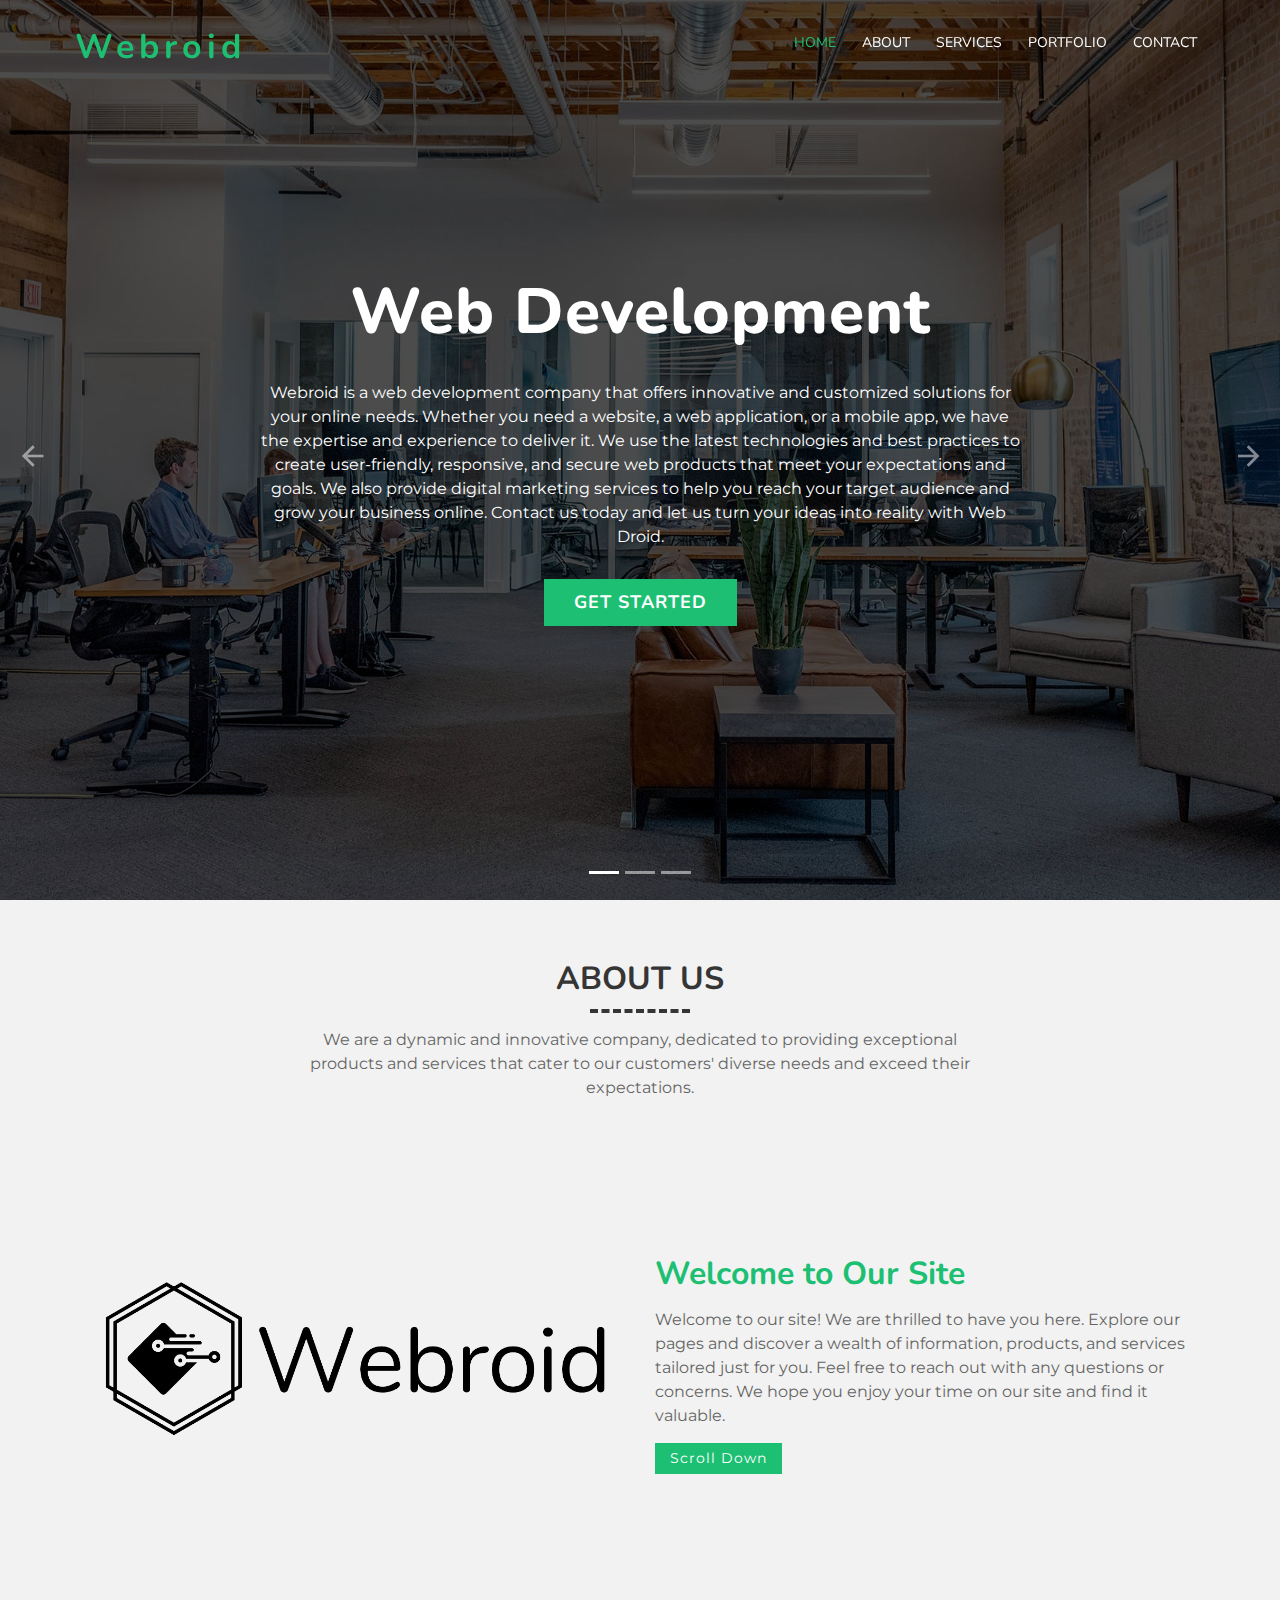
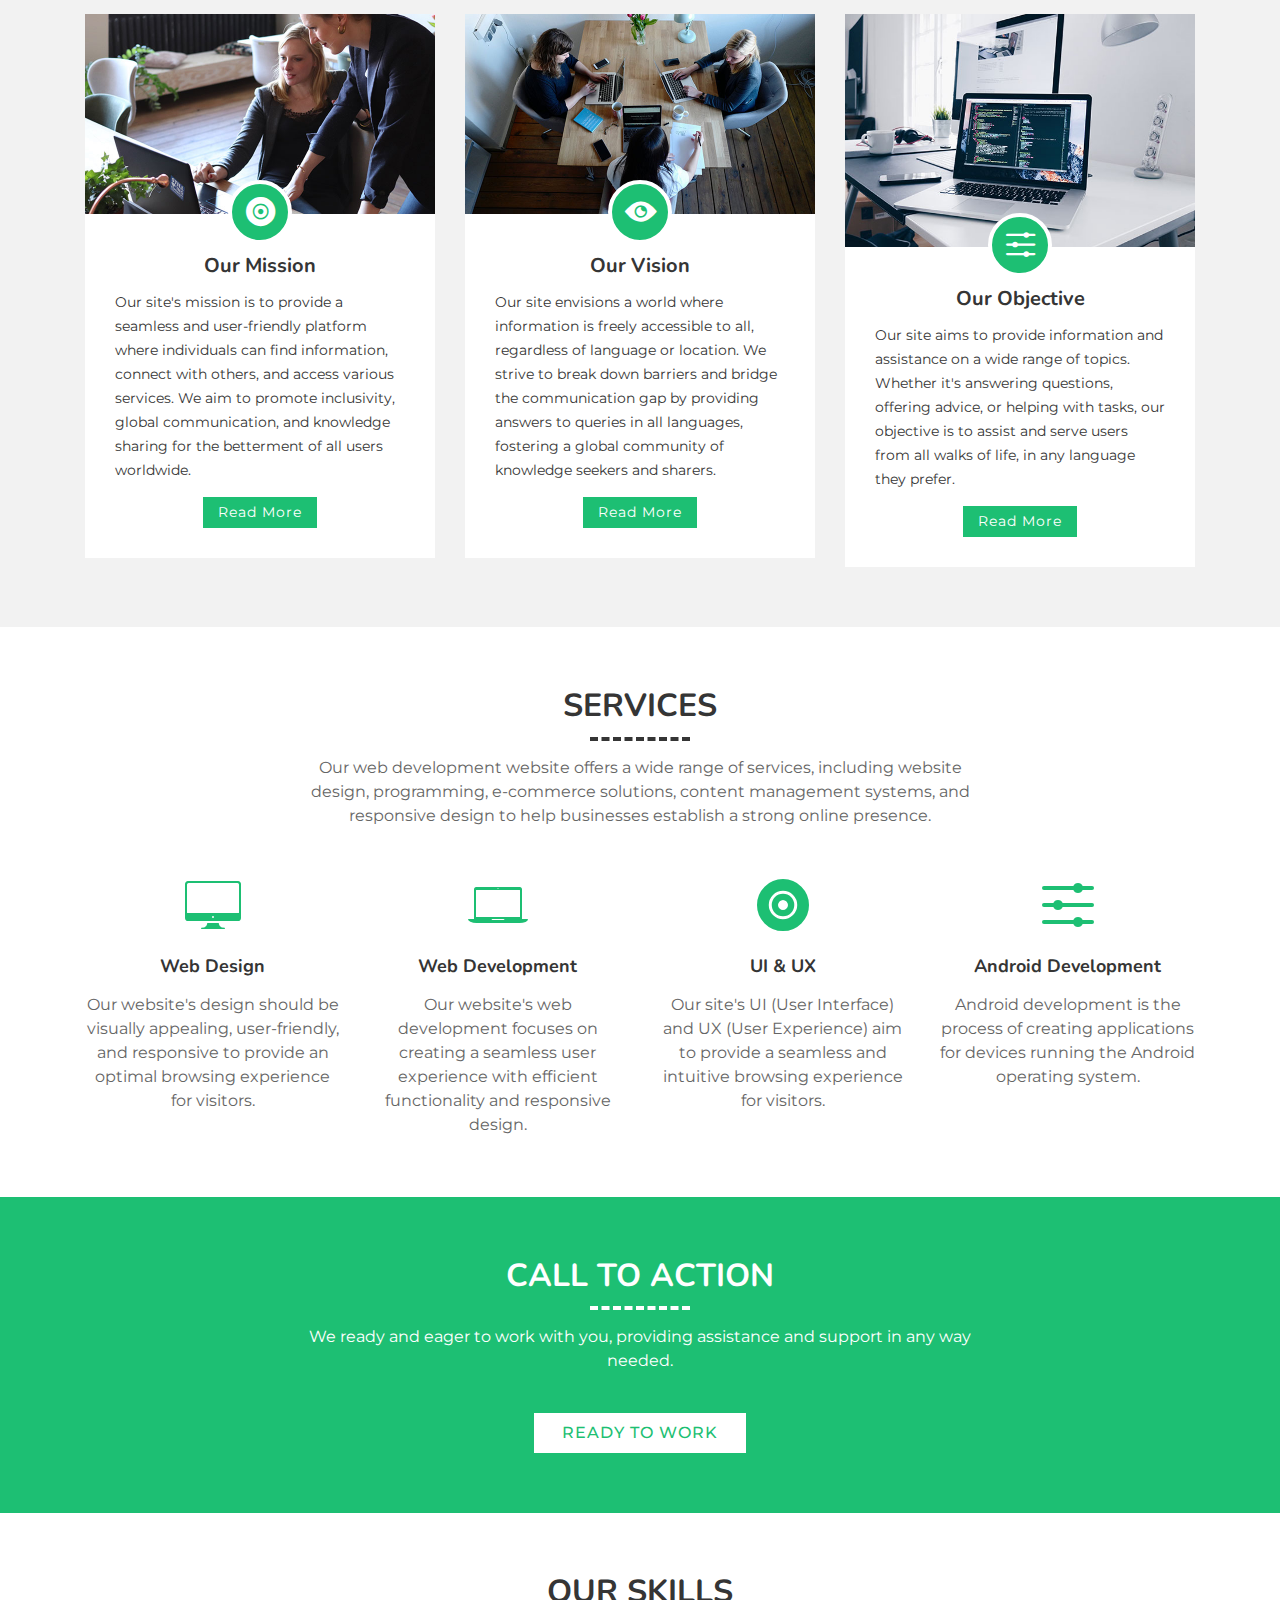
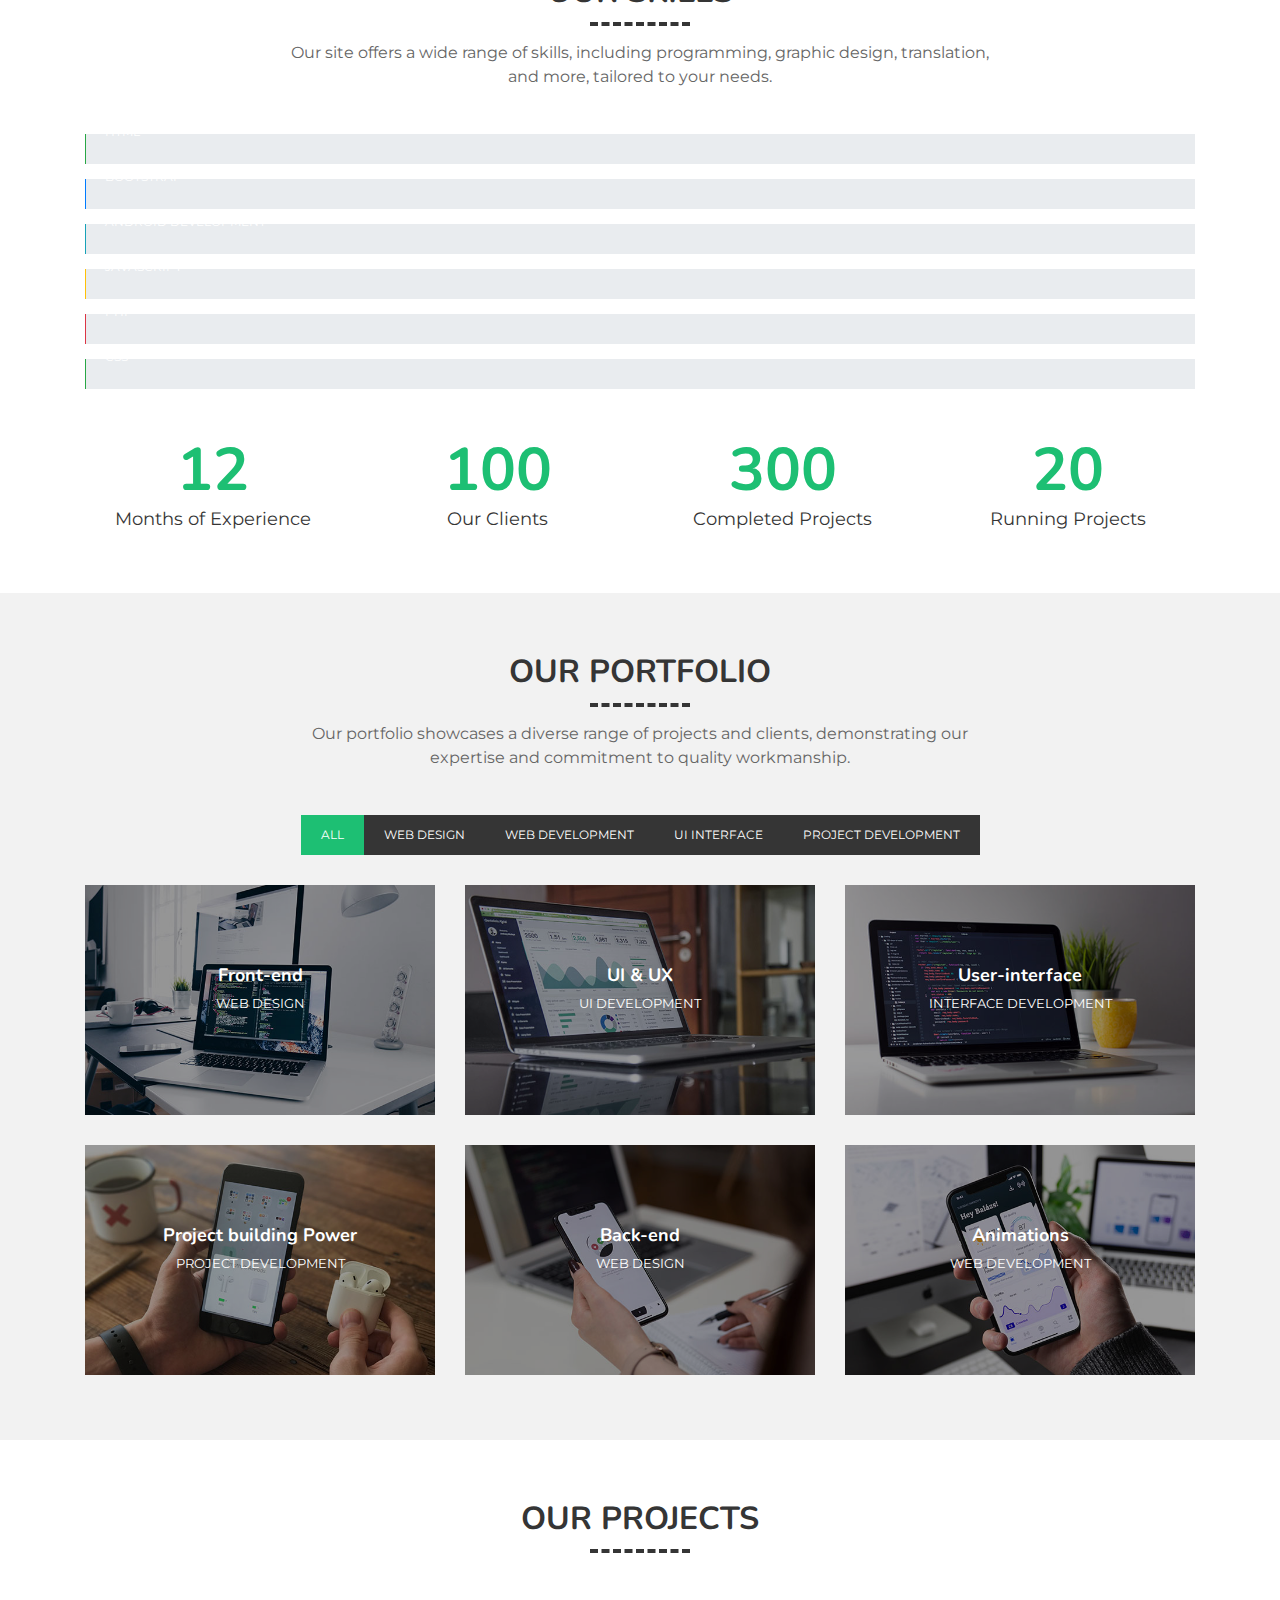
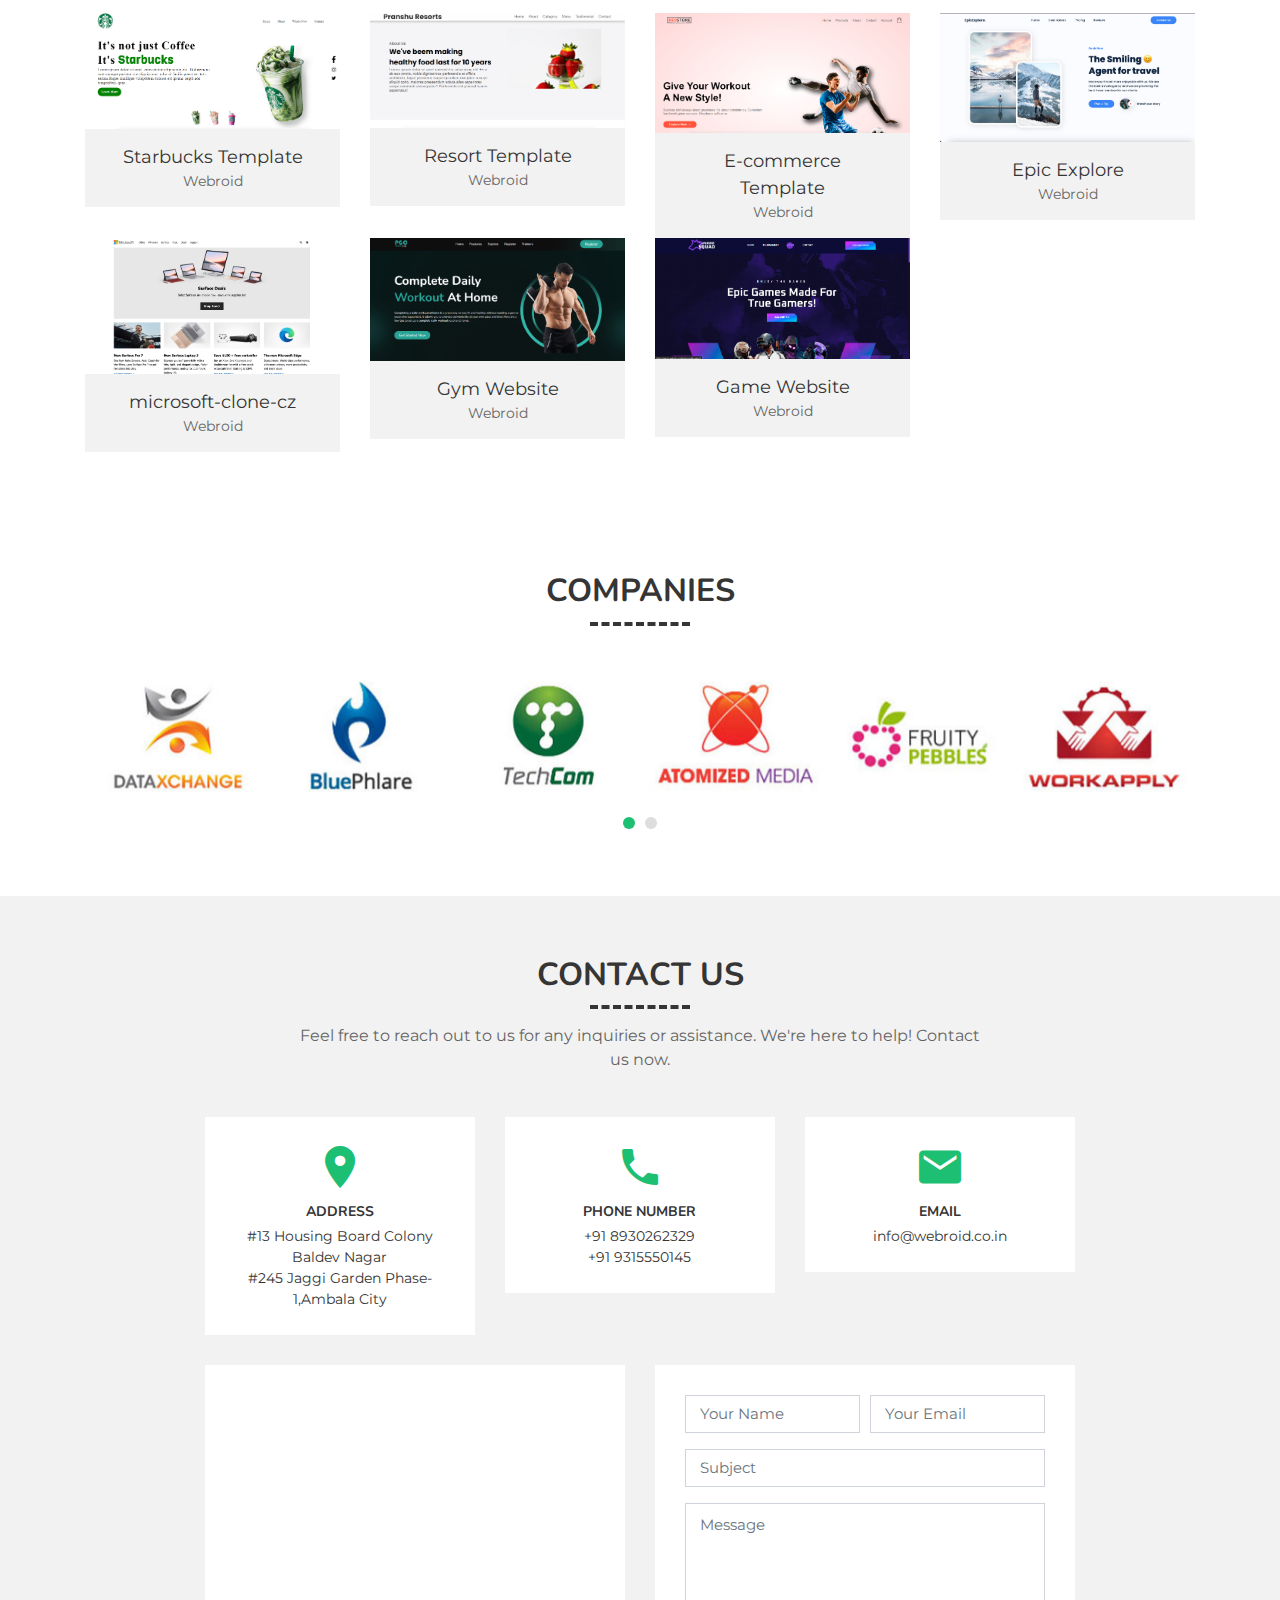
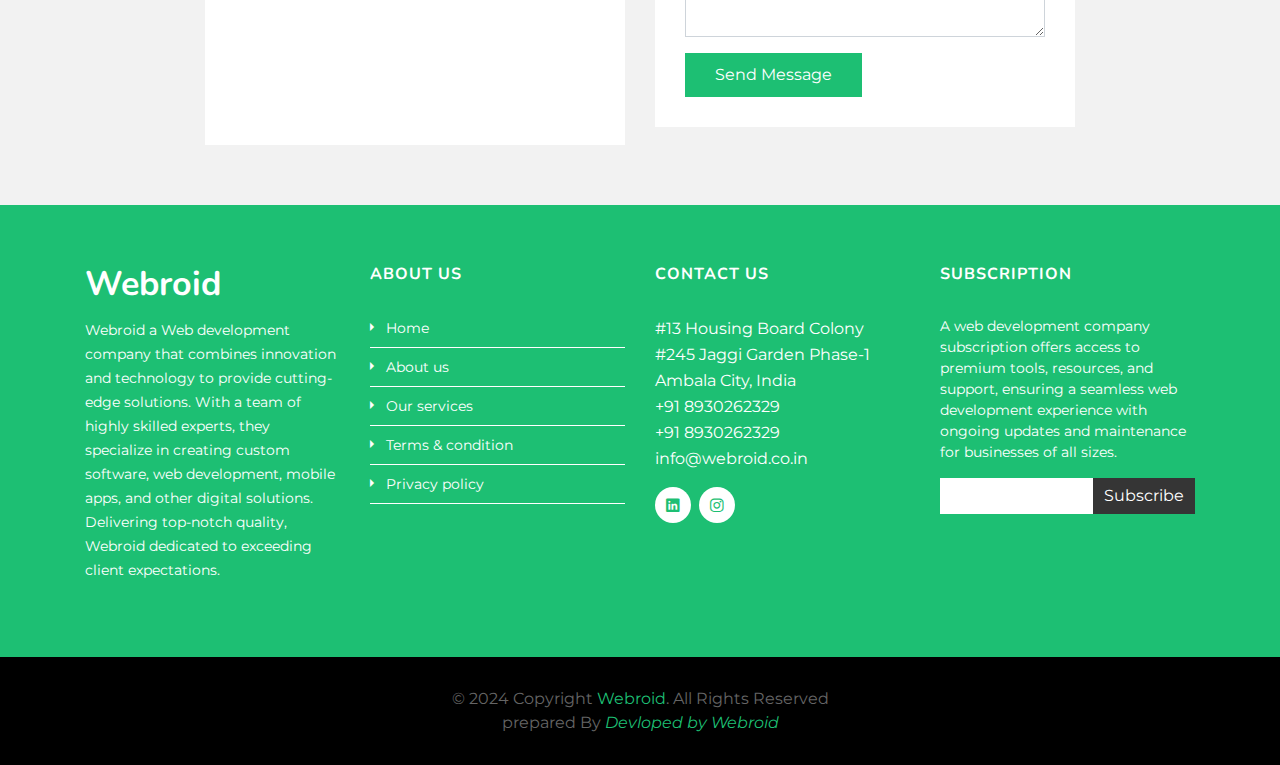
<file: index.html>
<!DOCTYPE html>
<html lang="en">
    <head>
        <meta charset="utf-8">
        <title>Webroid</title>
        <meta content="width=device-width, initial-scale=1.0" name="viewport">
        <meta content="" name="keywords">
        <meta content="" name="description">

        <!-- Favicons -->
        <link href="img/webroid.icon.png" rel="icon">

        <!-- Google Fonts -->
        <link href="https://fonts.googleapis.com/css?family=Montserrat:200,300|Nunito:400,700&display=swap" rel="stylesheet">

        <!-- Bootstrap CSS File -->
        <link href="vendor/bootstrap/css/bootstrap.min.css" rel="stylesheet">

        <!-- Vendor CSS Files -->
        <link href="vendor/ionicons/css/ionicons.min.css" rel="stylesheet">
        <link href="vendor/owlcarousel/assets/owl.carousel.min.css" rel="stylesheet">
        <link href="vendor/lightbox/css/lightbox.min.css" rel="stylesheet">

        <!-- Main Stylesheet -->
        <link href="css/style.css" rel="stylesheet">
    </head>

    <body>
        <!-- Header Section Start -->
        <header class="header">
            <div class="container-fluid">
                <div class="logo pull-left">
                    <h1><a href="index.html">Webroid</a></h1>
                    <!-- <a href="#"><img src="img/logo.png" alt="" title="" /></a>-->
                </div>

                <nav id="nav-menu-container">
                    <ul class="nav-menu">
                        <li class="menu-active"><a href="index.html">Home</a></li>
                        <li><a href="about.html">About</a></li>
                        <li><a href="service.html">Services</a></li>
                        <li><a href="portfolio.html">Portfolio</a></li>
                        <!-- <li><a href="price.html">Price</a></li> -->
                        <!-- <li class="menu-has-children"><a href="#">Dropdown <i class="dicon ion-md-arrow-dropdown"></i></a>
                            <ul>
                                <li><a href="">Menu 1</a></li>
                                <li><a href="">Menu 1</a></li>
                                <li><a href="">Menu 1</a></li>
                                <li><a href="">Menu 1</a></li>
                                <li><a href="">Menu 1</a></li>
                            </ul>
                        </li> -->
                        <li><a href="contact.html">Contact</a></li>
                    </ul>
                </nav>
            </div>
        </header>
        <!-- Header Section End -->

        <!-- Slider Section Start-->
        <section class="slider">
            <div class="slider-container">
                <div id="carousel" class="carousel  slide carousel-fade" data-ride="carousel">

                    <ol class="carousel-indicators"></ol>

                    <div class="carousel-inner" role="listbox">

                        <div class="carousel-item active">
                            <div class="carousel-background"><img src="img/slider-1.jpg" alt=""></div>
                            <div class="carousel-container">
                                <div class="carousel-content">
                                    <h2>Web Development</h2>
                                    <p>
                                        Webroid is a web development company that offers innovative and customized solutions for your online needs. Whether you need a website, a web application, or a mobile app, we have the expertise and experience to deliver it. We use the latest technologies and best practices to create user-friendly, responsive, and secure web products that meet your expectations and goals. We also provide digital marketing services to help you reach your target audience and grow your business online. Contact us today and let us turn your ideas into reality with Web Droid.

                                    </p>
                                    <a href="contact.html" class="btn-get-started">Get Started</a>
                                </div>
                            </div>
                        </div>

                        <div class="carousel-item">
                            <div class="carousel-background"><img src="img/slider-2.jpg" alt=""></div>
                            <div class="carousel-container">
                                <div class="carousel-content">
                                    <h2>UI & UX Development</h2>
                                    <p>
                                        At Webroid, we also offer UX design services to help you create products and services that your customers will love. We use user research, prototyping, testing, and feedback to understand your users' needs, goals, and behaviors. We design user interfaces that are intuitive, engaging, and accessible. We also optimize the user flow and information architecture to make your products and services easy to use and navigate. Whether you need a website, a web application, or a mobile app, we can help you design a user experience that will boost your business and brand.

                                    </p>
                                    <a href="contact.html" class="btn-get-started">Get Started</a>
                                </div>
                            </div>
                        </div>

                        <div class="carousel-item">
                            <div class="carousel-background"><img src="img/slider-3.jpg" alt=""></div>
                            <div class="carousel-container">
                                <div class="carousel-content">
                                    <h2>Android Development</h2>
                                    <p>
                                        If you are looking for a reliable and professional Android development service, look no further than Web Droid. We have a team of experienced and skilled Android developers who can create high-quality apps for any Android device. We use the latest tools and technologies to build native, hybrid, or cross-platform apps that are fast, secure, and user-friendly. We also follow the best practices and guidelines for Android app development and testing. Whether you need a simple app or a complex one, we can deliver it on time and within your budget. Contact us today and let us bring your Android app idea to life with Web Droid.

                                    </p>
                                    <a href="contact.html" class="btn-get-started">Get Started</a>
                                </div>
                            </div>
                        </div>

                    </div>

                    <a class="carousel-control-prev" href="#carousel" role="button" data-slide="prev">
                        <span class="carousel-control-prev-icon ion-md-arrow-back" aria-hidden="true"></span>
                        <span class="sr-only">Previous</span>
                    </a>

                    <a class="carousel-control-next" href="#carousel" role="button" data-slide="next">
                        <span class="carousel-control-next-icon ion-md-arrow-forward" aria-hidden="true"></span>
                        <span class="sr-only">Next</span>
                    </a>

                </div>
            </div>
        </section>
        <!-- Slider Section End-->

        <!-- About Us Section Start-->
        <section class="about">
            <div class="container">
                <header class="section-header">
                    <h3>About Us</h3>
                    <p>
                        We are a dynamic and innovative company, dedicated to providing exceptional products and services that cater to our customers' diverse needs and exceed their expectations.
                    </p>
                </header>

                <div class="row align-items-center about-row">
                    <div class="col-md-6">
                        <img src="img/Webdroid-logo.png" alt="" class="img-fluid">
                    </div>
                    <div class="col-md-6">
                        <h2 class="title"><a href="#">Welcome to Our Site</a></h2>
                        <p>
                            Welcome to our site! We are thrilled to have you here. Explore our pages and discover a wealth of information, products, and services tailored just for you. Feel free to reach out with any questions or concerns. We hope you enjoy your time on our site and find it valuable.
                        </p>
                        <div class="read-more">
                            <a href="#about">Scroll Down</a>
                        </div>
                    </div>
                </div>

                <div class="row about-cols">
                    <div class="col-md-4">
                        <div class="about-col">
                            <div class="img">
                                <img src="img/about-mission.jpg" alt="" class="img-fluid">
                                <div class="icon"><i class="ion-ios-disc"></i></div>
                            </div>
                            <h2 class="title"><a href="#">Our Mission</a></h2>
                            <p>
                                Our site's mission is to provide a seamless and user-friendly platform where individuals can find information, connect with others, and access various services. We aim to promote inclusivity, global communication, and knowledge sharing for the betterment of all users worldwide.
                            </p>
                            <div class="read-more">
                                <a href="#about">Read More</a>
                            </div>
                        </div>
                    </div>

                    <div class="col-md-4">
                        <div class="about-col">
                            <div class="img">
                                <img src="img/about-vision.jpg" alt="" class="img-fluid">
                                <div class="icon"><i class="ion-ios-eye"></i></div>
                            </div>
                            <h2 class="title"><a href="#">Our Vision</a></h2>
                            <p>
                                Our site envisions a world where information is freely accessible to all, regardless of language or location. We strive to break down barriers and bridge the communication gap by providing answers to queries in all languages, fostering a global community of knowledge seekers and sharers.
                            </p>
                            <div class="read-more">
                                <a href="#about">Read More</a>
                            </div>
                        </div>
                    </div>

                    <div class="col-md-4">
                        <div class="about-col">
                            <div class="img">
                                <img src="img/portfolio-1.jpg" alt="" class="img-fluid">
                                <div class="icon"><i class="ion-ios-options"></i></div>
                            </div>
                            <h2 class="title"><a href="#">Our Objective</a></h2>
                            <p>
                                Our site aims to provide information and assistance on a wide range of topics. Whether it's answering questions, offering advice, or helping with tasks, our objective is to assist and serve users from all walks of life, in any language they prefer.
                            </p>
                            <div class="read-more">
                                <a href="#about">Read More</a>
                            </div>
                        </div>
                    </div>
                </div>
            </div>
        </section>
        <!-- About Us Section End -->

        <!-- Services Section Start -->
        <section id="services" class="services">
            <div class="container">
                <header class="section-header">
                    <h3>Services</h3>
                    <p>
                        Our web development website offers a wide range of services, including website design, programming, e-commerce solutions, content management systems, and responsive design to help businesses establish a strong online presence.
                    </p>
                </header>
                <div class="row">
                    <div class="col-sm-6 col-md-4 col-lg-3">
                        <div class="single-service">
                            <i class="ion-ios-desktop"></i>
                            <h4><a href="">Web Design</a></h4>
                            <p>Our website's design should be visually appealing, user-friendly, and responsive to provide an optimal browsing experience for visitors.</p>
                        </div>
                    </div>
                    <div class="col-sm-6 col-md-4 col-lg-3">
                        <div class="single-service">
                            <i class="ion-ios-laptop"></i>
                            <h4><a href="">Web Development</a></h4>
                            <p>Our website's web development focuses on creating a seamless user experience with efficient functionality and responsive design.</p>
                        </div>
                    </div>
                    <div class="col-sm-6 col-md-4 col-lg-3">
                        <div class="single-service">
                            <i class="ion-ios-disc"></i>
                            <h4><a href="">UI & UX</a></h4>
                            <p>Our site's UI (User Interface) and UX (User Experience) aim to provide a seamless and intuitive browsing experience for visitors.</p>
                        </div>
                    </div>
                    <div class="col-sm-6 col-md-4 col-lg-3">
                        <div class="single-service">
                            <i class="ion-ios-options"></i>
                            <h4><a href="">Android Development</a></h4>
                            <p> Android development is the process of creating applications for devices running the Android operating system.</p>
                        </div>
                    </div>
                </div>
            </div>
        </section>
        <!-- Services Section End -->

        <!-- Call To Action Start -->
        <section class="call-to-action">
            <div class="container text-center">
                <header class="section-header">
                    <h3>Call to Action</h3>
                    <p>
                        We ready and eager to work with you, providing assistance and support in any way needed.
                    </p>
                </header>
                <a class="cta-btn" href="https://wa.link/npa1ql">Ready To Work</a>
            </div>
        </section>
        <!-- Call To Action End -->

        <!-- Pricing Section start-->
        <!-- <section class="pricing">
            <div class="container">
                <header class="section-header">
                    <h3>Our Pricing</h3>
                    <p>
                       
                    </p>
                </header>
                <div class="row">
                    <div class="col-md-4">
                        <div class="price-content">
                            <div class="price-plan">
                                <p class="price-title">Silver</p>
                                <h2 class="price-amount">9.99$</h2>
                                <p class="price-date">Per Month</p>
                            </div>
                            <ul class="price-details">
                                <li><i class="ion-md-checkmark"></i><strong>HTML5</strong> and <strong>CSS3</strong></li>
                                <li><i class="ion-md-checkmark"></i><strong>Bootstrap 4</strong></li>
                                <li><i class="ion-md-checkmark"></i><strong>Well-commented</strong> code</li>
                                <li><i class="ion-md-close"></i><strong>IonIcons</strong> integrated</li>
                                <li><i class="ion-md-close"></i>Free <strong>Google Font</strong> integrated</li>
                                <li><i class="ion-md-close"></i><strong>Responsive</strong> design</li>
                            </ul>
                            <a href="#pricing" class="btn mian-btn price-btn">Buy Now</a>
                        </div>
                    </div>
                    <div class="col-md-4">
                        <div class="price-content features-price">
                            <div class="price-plan">
                                <p class="price-title">Gold</p>
                                <h2 class="price-amount">29.99$</h2>
                                <p class="price-date">Per Month</p>
                            </div>
                            <ul class="price-details">
                                <li><i class="ion-md-checkmark"></i><strong>HTML5</strong> and <strong>CSS3</strong></li>
                                <li><i class="ion-md-checkmark"></i><strong>Bootstrap 4</strong></li>
                                <li><i class="ion-md-checkmark"></i><strong>Well-commented</strong> code</li>
                                <li><i class="ion-md-checkmark"></i><strong>IonIcons</strong> integrated</li>
                                <li><i class="ion-md-checkmark"></i>Free <strong>Google Font</strong> integrated</li>
                                <li><i class="ion-md-close"></i><strong>Responsive</strong> design</li>
                            </ul>
                            <a href="#pricing" class="btn mian-btn price-btn features-price-btn">Buy Now</a>
                        </div>
                    </div>
                    <div class="col-md-4">
                        <div class="price-content">
                            <div class="price-plan">
                                <p class="price-title">Platinum</p>
                                <h2 class="price-amount">99.99$</h2>
                                <p class="price-date">Per Month</p>
                            </div>
                            <ul class="price-details">
                                <li><i class="ion-md-checkmark"></i><strong>HTML5</strong> and <strong>CSS3</strong></li>
                                <li><i class="ion-md-checkmark"></i><strong>Bootstrap 4</strong></li>
                                <li><i class="ion-md-checkmark"></i><strong>Well-commented</strong> code</li>
                                <li><i class="ion-md-checkmark"></i><strong>IonIcons</strong> integrated</li>
                                <li><i class="ion-md-checkmark"></i>Free <strong>Google Font</strong> integrated</li>
                                <li><i class="ion-md-checkmark"></i><strong>Responsive</strong> design</li>
                            </ul>
                            <a href="#pricing" class="btn mian-btn price-btn">Buy Now</a>
                        </div>
                    </div>
                </div>
            </div>
        </section> -->
        <!--Pricing Section End -->

        <!-- Skills Section Start-->
        <section class="skills">
            <div class="container">
                <header class="section-header">
                    <h3>Our Skills</h3>
                    <p>
                       Our site offers a wide range of skills, including programming, graphic design, translation, and more, tailored to your needs.
                    </p>
                </header>

                <div class="skills-content">
                    <div class="progress">
                        <div class="progress-bar bg-success" role="progressbar" aria-valuenow="100" aria-valuemin="0" aria-valuemax="100">
                            <span class="skill">HTML <i class="val">100%</i></span>
                        </div>
                    </div>
                    

                    <div class="progress">
                        <div  class="progress-bar bg-" role="progressbar" aria-valuenow="75" aria-valuemin="0" aria-valuemax="100">
                            <span style="background-color:#007BFF(101, 121, 233)" class="skill">BOOTSTRAP<i class="val">75%</i></span>
                        </div>
                    </div>

                    <div class="progress">
                        <div class="progress-bar bg-info" role="progressbar" aria-valuenow="90" aria-valuemin="0" aria-valuemax="100">
                            <span class="skill">Android Development<i class="val">90%</i></span>
                        </div>
                    </div>

                    <div class="progress">
                        <div class="progress-bar bg-warning" role="progressbar" aria-valuenow="80" aria-valuemin="0" aria-valuemax="100">
                            <span class="skill">JAVASCRIPT<i class="val">80%</i></span>
                        </div>
                    </div>

                    <div class="progress">
                        <div class="progress-bar bg-danger" role="progressbar" aria-valuenow="70" aria-valuemin="0" aria-valuemax="100">
                            <span class="skill">PHP <i class="val">70%</i></span>
                        </div>
                    </div>
                    <div class="progress">
                        <div class="progress-bar bg-success" role="progressbar" aria-valuenow="80" aria-valuemin="0" aria-valuemax="100">
                            <span class="skill">css <i class="val">80%</i></span>
                        </div>
                    </div>
                </div>

                <div class="row counters">
                    <div class="col-lg-3 col-6 text-center">
                        <h2 data-toggle="counter-up">12</h2>
                        <p>Months of Experience</p>
                    </div>

                    <div class="col-lg-3 col-6 text-center">
                        <h2 data-toggle="counter-up">100 </h2>
                        <p>Our Clients</p>
                    </div>

                    <div class="col-lg-3 col-6 text-center">
                        <h2 data-toggle="counter-up">300</h2>
                        <p>Completed Projects</p>
                    </div>

                    <div class="col-lg-3 col-6 text-center">
                        <h2 data-toggle="counter-up">20</h2>
                        <p>Running Projects</p>
                    </div>
                </div>
            </div>
        </section>
        <!-- Skills Section End-->

        <!-- Portfolio Section Start -->
        <section class="portfolio">
            <div class="container">

                <header class="section-header">
                    <h3 class="section-title">Our Portfolio</h3>
                    <p>
                        Our portfolio showcases a diverse range of projects and clients, demonstrating our expertise and commitment to quality workmanship.
                    </p>
                </header>

                <div class="row">
                    <div class="col-lg-12">
                        <ul id="portfolio-flters"> 
                            <li data-filter="*" class="filter-active">All</li>
                            <li data-filter=".web-des">Web Design</li>
                            <li data-filter=".web-dev">Web Development</li>
                            <li data-filter=".app-des">Ui Interface</li>
                            <li data-filter=".app-dev">Project Development</li>
                        </ul>
                    </div>
                </div>

                <div class="row portfolio-container">
                    <div class="col-lg-4 col-md-6 portfolio-item web-des">
                        <div class="portfolio-wrap">
                            <figure>
                                <img src="img/portfolio-1.jpg" class="img-fluid" alt="Portfolio">
                                <a href="img/portfolio-1.jpg" data-lightbox="portfolio" data-title="Lorem ipsum dolor" class="link-preview" title="Preview"><i class="ion-md-eye"></i></a>
                                <a href="#try" class="link-details" title="More Details"><i class="ion-md-open"></i></a>
                            </figure>

                            <div class="portfolio-info">
                                <h4>Front-end</h4>
                                <p>Web Design</p>
                            </div>
                        </div>
                    </div>

                    <div class="col-lg-4 col-md-6 portfolio-item web-dev">
                        <div class="portfolio-wrap">
                            <figure>
                                <img src="img/portfolio-2.jpg" class="img-fluid" alt="Portfolio">
                                <a href="img/portfolio-2.jpg" class="link-preview" data-lightbox="portfolio" data-title="Nulla ullamcorper pharetra" title="Preview"><i class="ion-md-eye"></i></a>
                                <a href="#try" class="link-details" title="More Details"><i class="ion-md-open"></i></a>
                            </figure>

                            <div class="portfolio-info">
                                <h4>UI & UX</h4>
                                <p>Ui development</p>
                            </div>
                        </div>
                    </div>

                    <div class="col-lg-4 col-md-6 portfolio-item app-des">
                        <div class="portfolio-wrap">
                            <figure>
                                <img src="img/portfolio-3.jpg" class="img-fluid" alt="Portfolio">
                                <a href="img/portfolio-3.jpg" class="link-preview" data-lightbox="portfolio" data-title="Phasellus eget dictum" title="Preview"><i class="ion-md-eye"></i></a>
                                <a href="#try" class="link-details" title="More Details"><i class="ion-md-open"></i></a>
                            </figure>

                            <div class="portfolio-info">
                                <h4>User-interface</h4>
                                <p>Interface Development</p>
                            </div>
                        </div>
                    </div>

                    <div class="col-lg-4 col-md-6 portfolio-item app-dev">
                        <div class="portfolio-wrap">
                            <figure>
                                <img src="img/portfolio-4.jpg" class="img-fluid" alt="Portfolio">
                                <a href="img/portfolio-4.jpg" data-lightbox="portfolio" data-title="Lorem ipsum dolor" class="link-preview" title="Preview"><i class="ion-md-eye"></i></a>
                                <a href="#try" class="link-details" title="More Details"><i class="ion-md-open"></i></a>
                            </figure>

                            <div class="portfolio-info">
                                <h4>Project building Power</h4>
                                <p>Project Development</p>
                            </div>
                        </div>
                    </div>

                    <div class="col-lg-4 col-md-6 portfolio-item web-des">
                        <div class="portfolio-wrap">
                            <figure>
                                <img src="img/portfolio-5.jpg" class="img-fluid" alt="Portfolio">
                                <a href="img/portfolio-5.jpg" class="link-preview" data-lightbox="portfolio" data-title="Nulla ullamcorper pharetra" title="Preview"><i class="ion-md-eye"></i></a>
                                <a href="#try" class="link-details" title="More Details"><i class="ion-md-open"></i></a>
                            </figure>

                            <div class="portfolio-info">
                                <h4>Back-end</h4>
                                <p>Web Design</p>
                            </div>
                        </div>
                    </div>

                    <div class="col-lg-4 col-md-6 portfolio-item web-dev">
                        <div class="portfolio-wrap">
                            <figure>
                                <img src="img/portfolio-6.jpg" class="img-fluid" alt="Portfolio">
                                <a href="img/portfolio-6.jpg" class="link-preview" data-lightbox="portfolio" data-title="Phasellus eget dictum" title="Preview"><i class="ion-md-eye"></i></a>
                                <a href="#try" class="link-details" title="More Details"><i class="ion-md-open"></i></a>
                            </figure>

                            <div class="portfolio-info">
                                <h4>Animations</h4>
                                <p>Web Development</p>
                            </div>
                        </div>
                    </div>

                </div>
            </div>
        </section>
        <!-- Portfolio Section End -->
        
        <!-- Team Section Start -->
        <section class="team">
            <div class="container">
                <header class="section-header">
                    <h3 class="section-title">Our Projects</h3>
                    <p>
                       
                    </p>
                </header>

                <div class="row">
                    <div class="col-md-3 col-sm-6">
                        <div class="card card-block">
                            <a href="https://starbucks-codezone.netlify.app/"><img alt="" class="team-img" src="img/starbucks.png">
                                <div class="card-title-wrap">
                                <span class="card-title">Starbucks Template</span> <span class="card-text">Webroid</span>
                                </div>
                            </a>
                        </div>
                    </div>

                    <div class="col-md-3 col-sm-6">
                        <div class="card card-block">
                            <a href="https://pranshuresorts.netlify.app/"><img alt="" class="team-img" src="img/pk resort.png">
                                <div class="card-title-wrap">
                                    <span class="card-title">Resort Template</span> <span class="card-text">Webroid</span>
                                    
                                </div>
                            </a>
                        </div>
                    </div>

                    <div class="col-md-3 col-sm-6">
                        <div class="card card-block">
                        <a href="https://e-commerce-cz.netlify.app/"><img alt="" class="team-img" src="img/E-commerce.png">
                                <div class="card-title-wrap">
                                    <span class="card-title">E-commerce Template</span> <span class="card-text">Webroid</span>
                                    
                                </div>
                            </a>
                        </div>
                    </div>

                    <div class="col-md-3 col-sm-6">
                        <div class="card card-block">
                            <a href="https://epic-explore.netlify.app/"><img alt="" class="team-img" src="img/travel2.png">
                                <div class="card-title-wrap">
                                    <span class="card-title">Epic Explore</span> <span class="card-text">Webroid</span>
                                   
                                </div>
                            </a>
                        </div>
                    </div>

                    <div class="col-md-3 col-sm-6">
                        <div class="card card-block">
                            <a href="https://microsoft-clone-wr.netlify.app/"><img alt="" class="team-img" src="img/microsoft.jpg">
                                <div class="card-title-wrap">
                                    <span class="card-title">microsoft-clone-cz</span> <span class="card-text">Webroid</span>
                                    
                                </div>
                            </a>
                        </div>
                    </div>

                    <div class="col-md-3 col-sm-6">
                        <div class="card card-block">
                            <a href="https://gym-website-clone.netlify.app"><img alt="" class="team-img" src="img/gym.png">
                                <div class="card-title-wrap">
                                    <span class="card-title">Gym Website</span> <span class="card-text">Webroid</span>
                                    
                                </div>
                            </a>
                        </div>
                    </div>

                    <div class="col-md-3 col-sm-6">
                        <div class="card card-block">
                            <a href="https://game-website-clone.netlify.app"><img alt="" class="team-img" src="img/game.png">
                                <div class="card-title-wrap">
                                    <span class="card-title">Game Website</span> <span class="card-text">Webroid</span>
                                    
                                </div>
                            </a>
                        </div>
                    </div>

                </div>
            </div>
        </section>
        <!-- Team Section End -->

        <!-- Testimonials Section Start -->
        <!-- <section class="testimonials">
            <div class="container">
                <header class="section-header">
                    <h3 class="section-title">Team Members</h3>
                    <p>
                        Meet our talented team of experts who are committed to delivering exceptional results and exceeding client expectations.
                    </p>
                </header>

                <div class="owl-carousel testimonials-carousel">
                    <div class="testimonial-item row align-items-center">
                        <div class="col-sm-3">
                            <div class="testimonial-img">
                                <img src="img/jai4.jpg" alt="Testimonial image">
                            </div>
                        </div>
                        <div class="col-sm-9">
                            <div class="testimonial-text">
                                <h3>Developer - Jai</h3>
                                <h4>Web Development</h4>
                                <p>
                                    A Web Developer who has passion for building clean web applications with intuitive functionalities. We enjoy the process of turning ideas into reality using creative solutions.
                                </p>
                            </div>
                        </div>
                    </div>
                    <div class="testimonial-item row align-items-center">
                        <div class="col-sm-3">
                            <div class="testimonial-img">
                                <img src="img/nmn4.jpg" alt="Testimonial image">
                            </div>
                        </div>
                        <div class="col-sm-9">
                            <div class="testimonial-text">
                                <h3>Developer - Naman kakkar</h3>
                                <h4>Web Development</h4>
                                <p>
                                    A Web Developer who creates Websites, Web Applications, and Other materials. I can give a minimal User interface and best User ecperience and overall functionality of Website.
                                </p>
                            </div>
                        </div>
                    </div> -->
                    <!-- <div class="testimonial-item row align-items-center">
                        <div class="col-sm-3">
                            <div class="testimonial-img">
                                <img src="img/vishesh.jpg" alt="Testimonial image">
                            </div>
                        </div>
                        <div class="col-sm-9">
                            <div class="testimonial-text">
                                <h3>Content Writer- Vishesh Aggarwal</h3>
                                <h4>Content Writer</h4>
                                <p>
                                    I'm the manager on the website oversees operations, coordinates tasks, and ensures smooth functioning to achieve organizational goals effectively.
                                </p>
                            </div>
                        </div> -->
                    </div>
                </div>
            </div>
        </section>
        <!-- Testimonials Section End -->
        
        <!-- Clients Section Start -->
        <section class="clients">
            <div class="container">
                <header class="section-header">
                    <h3 class="section-title">Companies</h3>
                    <p>
                    </p>
                </header>

                <div class="owl-carousel clients-carousel">
                    <img src="img/client-1.jpg" alt="Client Logo">
                    <img src="img/client-2.jpg" alt="Client Logo">
                    <img src="img/client-3.jpg" alt="Client Logo">
                    <img src="img/client-4.jpg" alt="Client Logo">
                    <img src="img/client-5.jpg" alt="Client Logo">
                    <img src="img/client-6.jpg" alt="Client Logo">
                    <img src="img/client-7.jpg" alt="Client Logo">
                    <img src="img/client-8.jpg" alt="Client Logo">
                </div>

            </div>
        </section>
        <!-- Clients Section End -->

        <!-- Contact Section Start -->
        <section class="contact">
            <div class="container">
                <div class="section-header">
                    <h3 class="section-title">Contact Us</h3>
                    <p>
                        Feel free to reach out to us for any inquiries or assistance. We're here to help! Contact us now.
                    </p>
                </div>

                <div class="row contact-info">
                    <div class="col-md-4">
                        <div class="contact-address">
                            <i class="ion-md-pin"></i>
                            <h3>Address</h3>
                            <address>#13 Housing Board Colony Baldev Nagar<br> 
                                #245 Jaggi Garden Phase-1,Ambala City</address>
                        </div>
                    </div>

                    <div class="col-md-4">
                        <div class="contact-phone">
                            <i class="ion-md-call"></i>
                            <h3>Phone Number</h3>
                            <p><a href="tel:+8930262329">+91 8930262329</a></p>
                            <p><a href="tel:+9315550145">+91 9315550145</a></p>
                        </div>
                    </div>

                    <div class="col-md-4">
                        <div class="contact-email">
                            <i class="ion-md-mail"></i>
                            <h3>Email</h3>
                            <p><a href="mailto:info@webroid.co.in">info@webroid.co.in</a></p>
                        </div>
                    </div>
                </div>

                <div class="row">
                    <div class="col-md-6">
                        <div class="map">
                            <iframe src="https://www.google.com/maps/embed?pb=!1m18!1m12!1m3!1d13766.055451126125!2d76.79135525!3d30.393159400000002!2m3!1f0!2f0!3f0!3m2!1i1024!2i768!4f13.1!3m3!1m2!1s0x390fc86ef809befd%3A0x51abb31183187c8a!2sHousing%20Board%20Colony%20Sec%2016%20Ambala%20City%2C%20Geeta%20Colony%2C%20Baldev%20Nagar%2C%20Ambala%2C%20Haryana%20134007!5e0!3m2!1sen!2sin!4v1691739606457!5m2!1sen!2sin" width="600" height="450" style="border:0;" allowfullscreen="" loading="lazy" referrerpolicy="no-referrer-when-downgrade"></iframe>
                        </div>
                    </div>
                <div class="col-md-6">
                    <div class="form">
                 <form class="contactForm"action="https://api.web3forms.com/submit" method="POST">
                    <input type="hidden" name="access_key" value="2a9fdcf0-b6c5-497a-8068-4f468c541341">

                                <div class="form-row">
                                    <div class="form-group col-md-6">
                                <input type="text"  name="name" id="username" class="form-control" placeholder="Your Name" />
                                    </div>
                                    <div class="form-group col-md-6">
                                 <input type="email" name="email" id="email" class="form-control" placeholder="Your Email" />
                                    </div>
                                </div>
                                <div class="form-group">
                                    <input type="text" name="subject" id="Subject" class="form-control" placeholder="Subject" />
                                </div>
                                <div class="form-group">
                                    <textarea class="form-control" name="message"id="message" rows="5" placeholder="Message"></textarea>
                                </div>
                                <div><button type="submit">Send Message</button></div>
                            </form>
                        </div>
                    </div>
                </div>
            </div>
        </section>
        <!-- Contact Section End -->

        <!-- Footer Start -->
        <footer class="footer">
            <div class="footer-top">
                <div class="container">
                    <div class="row">
                        <div class="col-lg-3 col-md-6 footer-info">
                            <h3>Webroid</h3>
                            <p>
                                Webroid a Web development company that combines innovation and technology to provide cutting-edge solutions. With a team of highly skilled experts, they specialize in creating custom software, web development, mobile apps, and other digital solutions. Delivering top-notch quality, Webroid dedicated to exceeding client expectations.
                            </p>
                        </div>

                        <div class="col-lg-3 col-md-6 footer-links">
                            <h4>About Us</h4>
                            <ul>
                                <li><i class="ion-md-arrow-dropright"></i> <a href="#">Home</a></li>
                                <li><i class="ion-md-arrow-dropright"></i> <a href="about.html">About us</a></li>
                                <li><i class="ion-md-arrow-dropright"></i> <a href="service.html">Our services</a></li>
                                <li><i class="ion-md-arrow-dropright"></i> <a href="terms.html">Terms & condition</a></li>
                                <li><i class="ion-md-arrow-dropright"></i> <a href="privacy.html">Privacy policy</a></li>
                            </ul>
                        </div>

                        <div class="col-lg-3 col-md-6 footer-contact">
                            <h4>Contact Us</h4>
                            <p>
                                #13 Housing Board Colony<br> 
                                #245 Jaggi Garden Phase-1<br>
                                Ambala City, India<br>
                               
                                +91 8930262329<br>
                                +91 8930262329<br>
                                info@webroid.co.in<br>
                            </p>

                            <div class="social-links">
                                <!-- <a href="https://twitter.com/JaiKathuria9"><i class="ion-logo-twitter"></i></a>
                                <a href="https://www.facebook.com/jaideepsingh.kathuria"><i class="ion-logo-facebook"></i></a> -->

                                <a href="https://www.linkedin.com/feed/?trk=sem-ga_campid.14650114788_asid.150089839322_crid.656569072777_kw.www%20linkedin_d.c_tid.kwd-2246447582_n.g_mt.e_geo.9182038"><i class="ion-logo-linkedin"></i></a>

                                <a href="https://www.instagram.com/web_roid?igsh=cTJxcWdqcmk4M3Fs"><i class="ion-logo-instagram"></i></a>
                                <!-- <a href="https://www.youtube.com/channel/UC9HlQRmKgG3jeVD_fBxj1Pw/videos"><i class="ion-logo-youtube"></i></a> -->
                            </div>

                        </div>

                        <div class="col-lg-3 col-md-6 footer-newsletter">
                            <h4>Subscription</h4>
                            <p>A web development company subscription offers access to premium tools, resources, and support, ensuring a seamless web development experience with ongoing updates and maintenance for businesses of all sizes.</p>
                            <form>
                                <input type="email" name="email"><input type="submit"  value="Subscribe">
                            </form>
                        </div>

                    </div>
                </div>
            </div>

            <div class="container">
                <div class="copyright">
                    &copy; 2024 Copyright <a href="#abc">Webroid</a>. All Rights Reserved<br>
					prepared By <a href="https://www.linkedin.com/feed/?trk=sem-ga_campid.14650114788_asid.150089839322_crid.656569072777_kw.www%20linkedin_d.c_tid.kwd-2246447582_n.g_mt.e_geo.9182038"><i>Devloped by Webroid</a>
                </div>
            </div>
        </footer>
        <!-- Footer End -->

        <a href="#" class="back-to-top"><i class="ion-md-arrow-dropup"></i></a>

        <!-- Vendor JS Files -->
        <script src="vendor/jquery/jquery.min.js"></script>
        <script src="vendor/jquery/jquery-migrate.min.js"></script>
        <script src="vendor/bootstrap/js/bootstrap.bundle.min.js"></script>
        <script src="vendor/easing/easing.min.js"></script>
        <script src="vendor/superfish/hoverIntent.js"></script>
        <script src="vendor/superfish/superfish.min.js"></script>
        <script src="vendor/waypoints/waypoints.min.js"></script>
        <script src="vendor/touchSwipe/jquery.touchSwipe.min.js"></script>
        <script src="vendor/counterup/counterup.min.js"></script>
        <script src="vendor/owlcarousel/owl.carousel.min.js"></script>
        <script src="vendor/isotope/isotope.pkgd.min.js"></script>
        <script src="vendor/lightbox/js/lightbox.min.js"></script>

        <!-- Main Javascript File -->
        <script src="js/main.js"></script>

    </body>
</html>
</file>
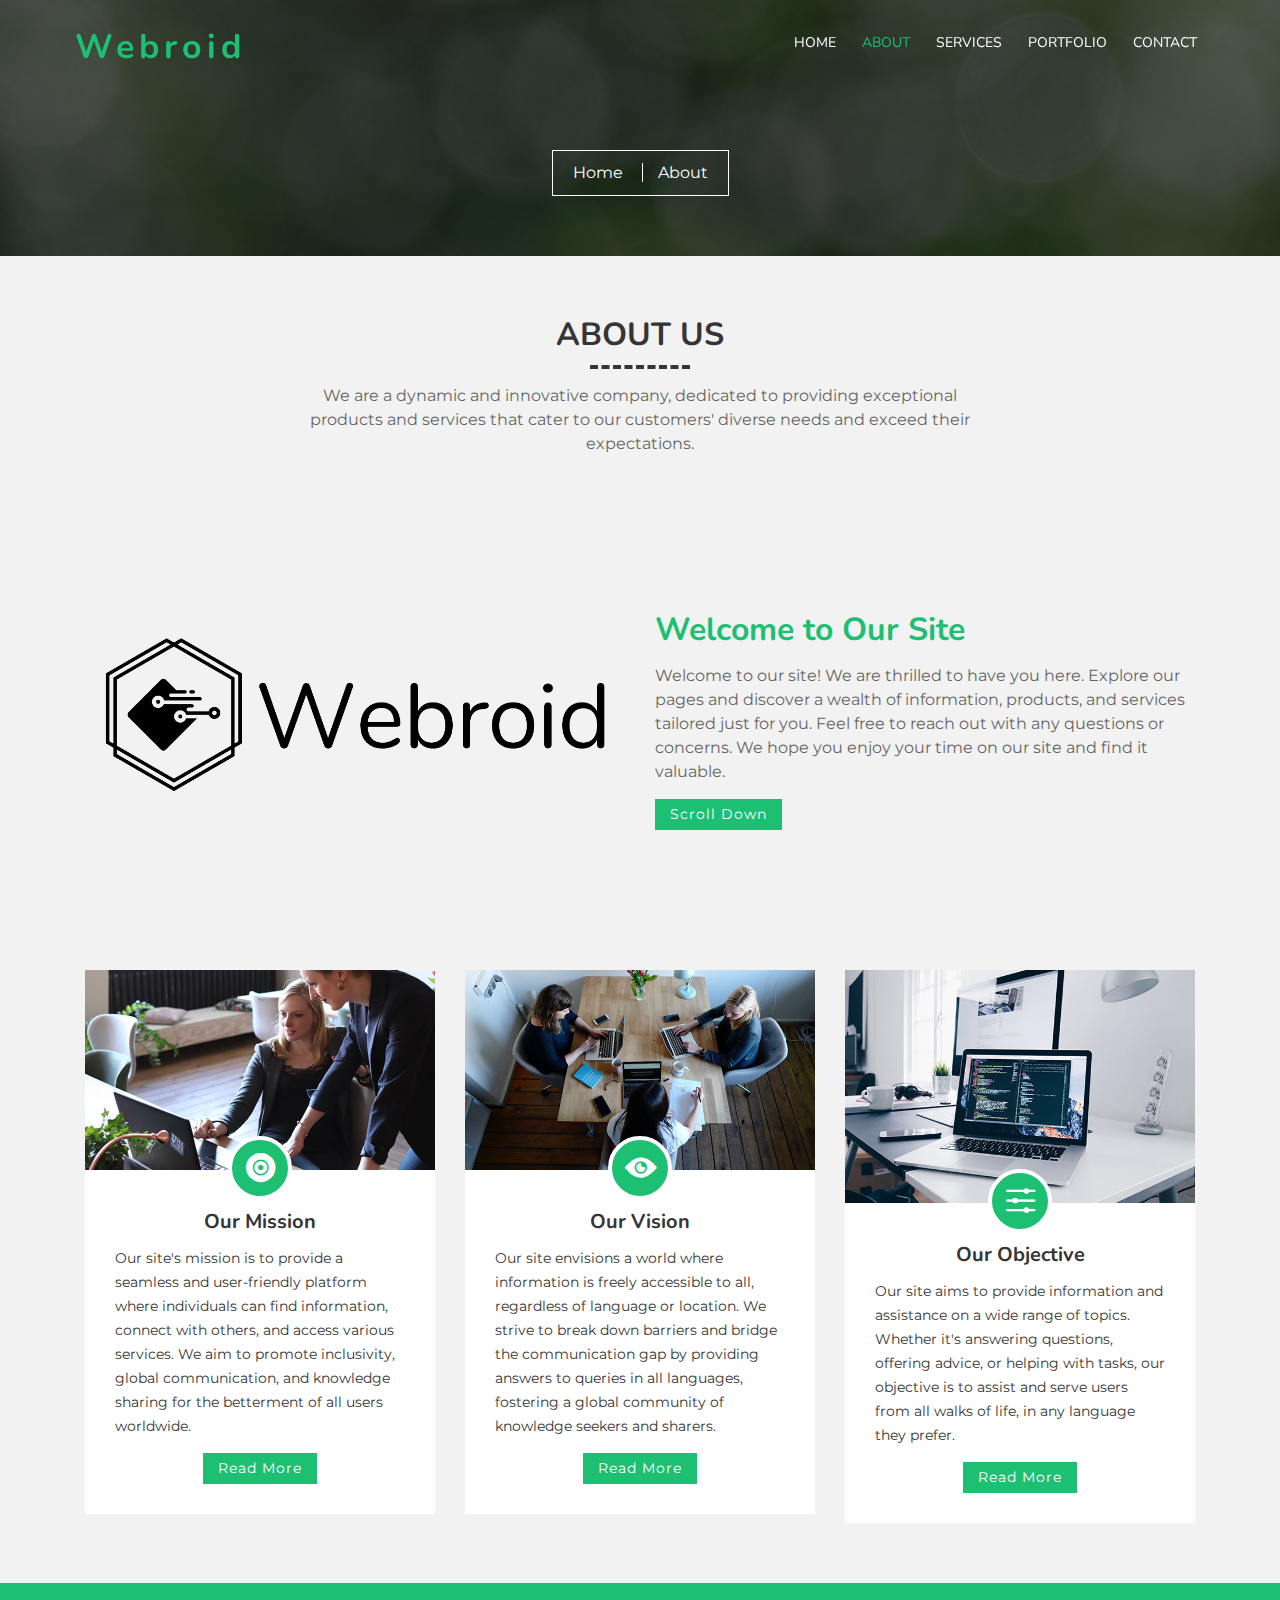
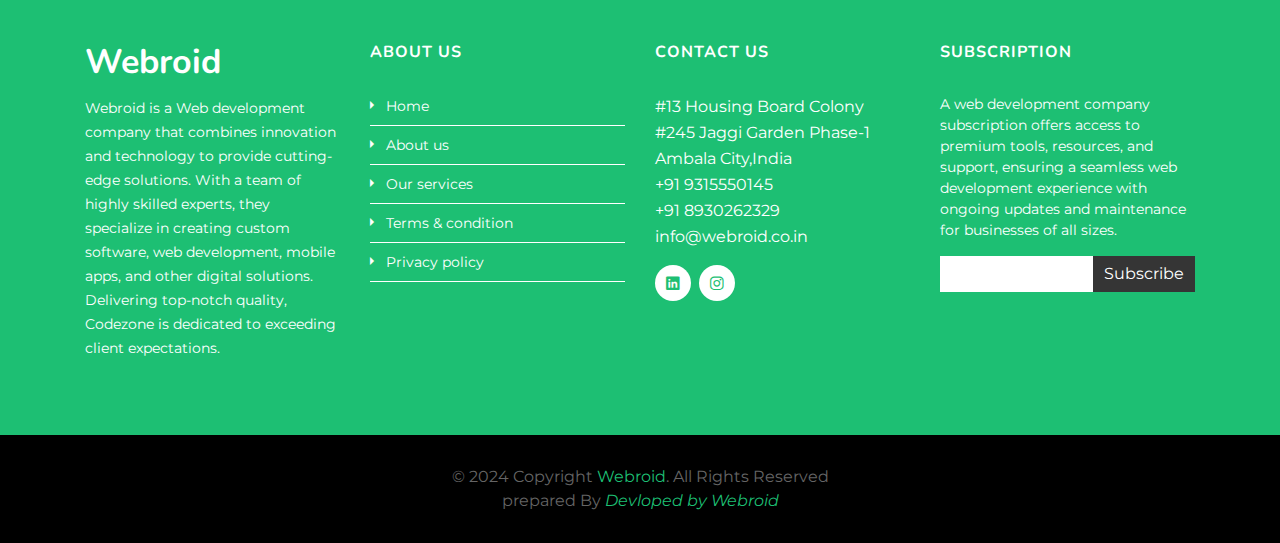
<file: about.html>
<!DOCTYPE html>
<html lang="en">
    <head>
        <meta charset="utf-8">
        <title>Webroid</title>
        <meta content="width=device-width, initial-scale=1.0" name="viewport">
        <meta content="" name="keywords">
        <meta content="" name="description">

        <!-- Favicons -->
        <link href="img/webroid.icon.png" rel="icon">
        <link href="img/apple-touch-icon.png" rel="apple-touch-icon">

        <!-- Google Fonts -->
        <link href="https://fonts.googleapis.com/css?family=Montserrat:200,300|Nunito:400,700&display=swap" rel="stylesheet">

        <!-- Bootstrap CSS File -->
        <link href="vendor/bootstrap/css/bootstrap.min.css" rel="stylesheet">

        <!-- Vendor CSS Files -->
        <link href="vendor/ionicons/css/ionicons.min.css" rel="stylesheet">
        <link href="vendor/owlcarousel/assets/owl.carousel.min.css" rel="stylesheet">
        <link href="vendor/lightbox/css/lightbox.min.css" rel="stylesheet">

        <!-- Main Stylesheet -->
        <link href="css/style.css" rel="stylesheet">
    </head>

    <body>
        <!-- Header Section Start -->
        <header class="header">
            <div class="container-fluid">
                <div class="logo pull-left">
                    <h1><a href="index.html">Webroid</a></h1>
                    <!-- <a href="#"><img src="img/logo.png" alt="" title="" /></a>-->
                </div>

                <nav id="nav-menu-container">
                    <ul class="nav-menu">
                        <li><a href="index.html">Home</a></li>
                        <li class="menu-active"><a href="about.html">About</a></li>
                        <li><a href="service.html">Services</a></li>
                        <li><a href="portfolio.html">Portfolio</a></li>
                        <!-- <li><a href="price.html">Price</a></li> -->
                        <!-- <li class="menu-has-children"><a href="#">Dropdown <i class="dicon ion-md-arrow-dropdown"></i></a>
                            <ul>
                                <li><a href="">Dropdown Menu</a></li>
                                <li><a href="">Dropdown Menu</a></li>
                                <li><a href="">Dropdown Menu</a></li>
                                <li><a href="">Dropdown Menu</a></li>
                                <li><a href="">Dropdown Menu</a></li>
                            </ul>
                        </li> -->
                        <li><a href="contact.html">Contact</a></li>
                    </ul>
                </nav>
            </div>
        </header>
        <!-- Header Section End -->
        
        <!-- Banner Section Start-->
        <section class="banner">
            <div class="container">
                <div class="col-lg-12">
                    <div class="banner-nav">
                        <div class="banner-box">
                            <a href="index.html">Home </a>
                            <a href="about.html">About</a>
                        </div>
                    </div>
                </div>
            </div>
        </section>
        <!-- Banner Section End-->

         <!-- About Us Section Start-->
         <section class="about">
            <div class="container">
                <header class="section-header">
                    <h3>About Us</h3>
                    <p>
                        We are a dynamic and innovative company, dedicated to providing exceptional products and services that cater to our customers' diverse needs and exceed their expectations.
                    </p>
                </header>

                <div class="row align-items-center about-row">
                    <div class="col-md-6">
                        <img src="img/Webdroid-logo.png" alt="" class="img-fluid">
                    </div>
                    <div class="col-md-6">
                        <h2 class="title"><a href="#">Welcome to Our Site</a></h2>
                        <p>
                            Welcome to our site! We are thrilled to have you here. Explore our pages and discover a wealth of information, products, and services tailored just for you. Feel free to reach out with any questions or concerns. We hope you enjoy your time on our site and find it valuable.
                        </p>
                        <div class="read-more">
                            <a href="#about">Scroll Down</a>
                        </div>
                    </div>
                </div>

                <div class="row about-cols">
                    <div class="col-md-4">
                        <div class="about-col">
                            <div class="img">
                                <img src="img/about-mission.jpg" alt="" class="img-fluid">
                                <div class="icon"><i class="ion-ios-disc"></i></div>
                            </div>
                            <h2 class="title"><a href="#">Our Mission</a></h2>
                            <p>
                                Our site's mission is to provide a seamless and user-friendly platform where individuals can find information, connect with others, and access various services. We aim to promote inclusivity, global communication, and knowledge sharing for the betterment of all users worldwide.
                            </p>
                            <div class="read-more">
                                <a href="#t">Read More</a>
                            </div>
                        </div>
                    </div>

                    <div class="col-md-4">
                        <div class="about-col">
                            <div class="img">
                                <img src="img/about-vision.jpg" alt="" class="img-fluid">
                                <div class="icon"><i class="ion-ios-eye"></i></div>
                            </div>
                            <h2 class="title"><a href="#">Our Vision</a></h2>
                            <p>
                                Our site envisions a world where information is freely accessible to all, regardless of language or location. We strive to break down barriers and bridge the communication gap by providing answers to queries in all languages, fostering a global community of knowledge seekers and sharers.
                            </p>
                            <div class="read-more">
                                <a href="#t">Read More</a>
                            </div>
                        </div>
                    </div>

                    <div class="col-md-4">
                        <div class="about-col">
                            <div class="img">
                                <img src="img/portfolio-1.jpg" alt="" class="img-fluid">
                                <div class="icon"><i class="ion-ios-options"></i></div>
                            </div>
                            <h2 class="title"><a href="#">Our Objective</a></h2>
                            <p>
                                Our site aims to provide information and assistance on a wide range of topics. Whether it's answering questions, offering advice, or helping with tasks, our objective is to assist and serve users from all walks of life, in any language they prefer.
                            </p>
                            <div class="read-more">
                                <a href="#t">Read More</a>
                            </div>
                        </div>
                    </div>
                </div>
            </div>
        </section>
        <!-- About Us Section End -->

       <!-- Footer Start -->
        <footer class="footer">
            <div class="footer-top">
                <div class="container">
                    <div class="row">
                        <div class="col-lg-3 col-md-6 footer-info">
                            <h3>Webroid</h3>
                            <p>
                                Webroid is a Web development company that combines innovation and technology to provide cutting-edge solutions. With a team of highly skilled experts, they specialize in creating custom software, web development, mobile apps, and other digital solutions. Delivering top-notch quality, Codezone is dedicated to exceeding client expectations.
                            </p>
                        </div>

                        <div class="col-lg-3 col-md-6 footer-links">
                            <h4>About Us</h4>
                            <ul>
                                <li><i class="ion-md-arrow-dropright"></i> <a href="#">Home</a></li>
                                <li><i class="ion-md-arrow-dropright"></i> <a href="about.html">About us</a></li>
                                <li><i class="ion-md-arrow-dropright"></i> <a href="service.html">Our services</a></li>
                                <li><i class="ion-md-arrow-dropright"></i> <a href="terms.html">Terms & condition</a></li>
                                <li><i class="ion-md-arrow-dropright"></i> <a href="privacy.html">Privacy policy</a></li>
                            </ul>
                        </div>

                        <div class="col-lg-3 col-md-6 footer-contact">
                            <h4>Contact Us</h4>
                            <p>
                                #13 Housing Board Colony<br> 
                                #245 Jaggi Garden Phase-1<br>
                                Ambala City,India<br>
                                +91 9315550145<br>
                                +91 8930262329<br>
                                info@webroid.co.in<br>
                            </p>

                            <div class="social-links">
                                <!-- <a href="https://twitter.com/JaiKathuria9"><i class="ion-logo-twitter"></i></a> -->
                                <!-- <a href="https://www.facebook.com/jaideepsingh.kathuria"><i class="ion-logo-facebook"></i></a> -->

                                <a href="https://www.linkedin.com/feed/?trk=sem-ga_campid.14650114788_asid.150089839322_crid.656569072777_kw.www%20linkedin_d.c_tid.kwd-2246447582_n.g_mt.e_geo.9182038"><i class="ion-logo-linkedin"></i></a>

                                <a href="https://www.instagram.com/web_roid?igsh=cTJxcWdqcmk4M3Fs"><i class="ion-logo-instagram"></i></a>
                                <!-- <a href="https://www.youtube.com/channel/UC9HlQRmKgG3jeVD_fBxj1Pw/videos"><i class="ion-logo-youtube"></i></a> -->
                            </div>

                        </div>

                        <div class="col-lg-3 col-md-6 footer-newsletter">
                            <h4>Subscription</h4>
                            <p>A web development company subscription offers access to premium tools, resources, and support, ensuring a seamless web development experience with ongoing updates and maintenance for businesses of all sizes.</p>
                            <form>
                                <input type="email" name="email"><input type="submit"  value="Subscribe">
                            </form>
                        </div>

                    </div>
                </div>
            </div>

            <div class="container">
                <div class="copyright">
                    &copy; 2024 Copyright <a href="#abc">Webroid</a>. All Rights Reserved<br>
					prepared By <a href="https://www.linkedin.com/feed/?trk=sem-ga_campid.14650114788_asid.150089839322_crid.656569072777_kw.www%20linkedin_d.c_tid.kwd-2246447582_n.g_mt.e_geo.91820388"><i>Devloped by Webroid</a>
                </div>
            </div>
        </footer>
        <!-- Footer End -->

        <a href="#" class="back-to-top"><i class="ion-md-arrow-dropup"></i></a>

        <!-- Vendor JS Files -->
        <script src="vendor/jquery/jquery.min.js"></script>
        <script src="vendor/jquery/jquery-migrate.min.js"></script>
        <script src="vendor/bootstrap/js/bootstrap.bundle.min.js"></script>
        <script src="vendor/easing/easing.min.js"></script>
        <script src="vendor/superfish/hoverIntent.js"></script>
        <script src="vendor/superfish/superfish.min.js"></script>
        <script src="vendor/waypoints/waypoints.min.js"></script>
        <script src="vendor/touchSwipe/jquery.touchSwipe.min.js"></script>
        <script src="vendor/counterup/counterup.min.js"></script>
        <script src="vendor/owlcarousel/owl.carousel.min.js"></script>
        <script src="vendor/isotope/isotope.pkgd.min.js"></script>
        <script src="vendor/lightbox/js/lightbox.min.js"></script>

        <!-- Main Javascript File -->
        <script src="js/main.js"></script>

    </body>
</html>
</file>
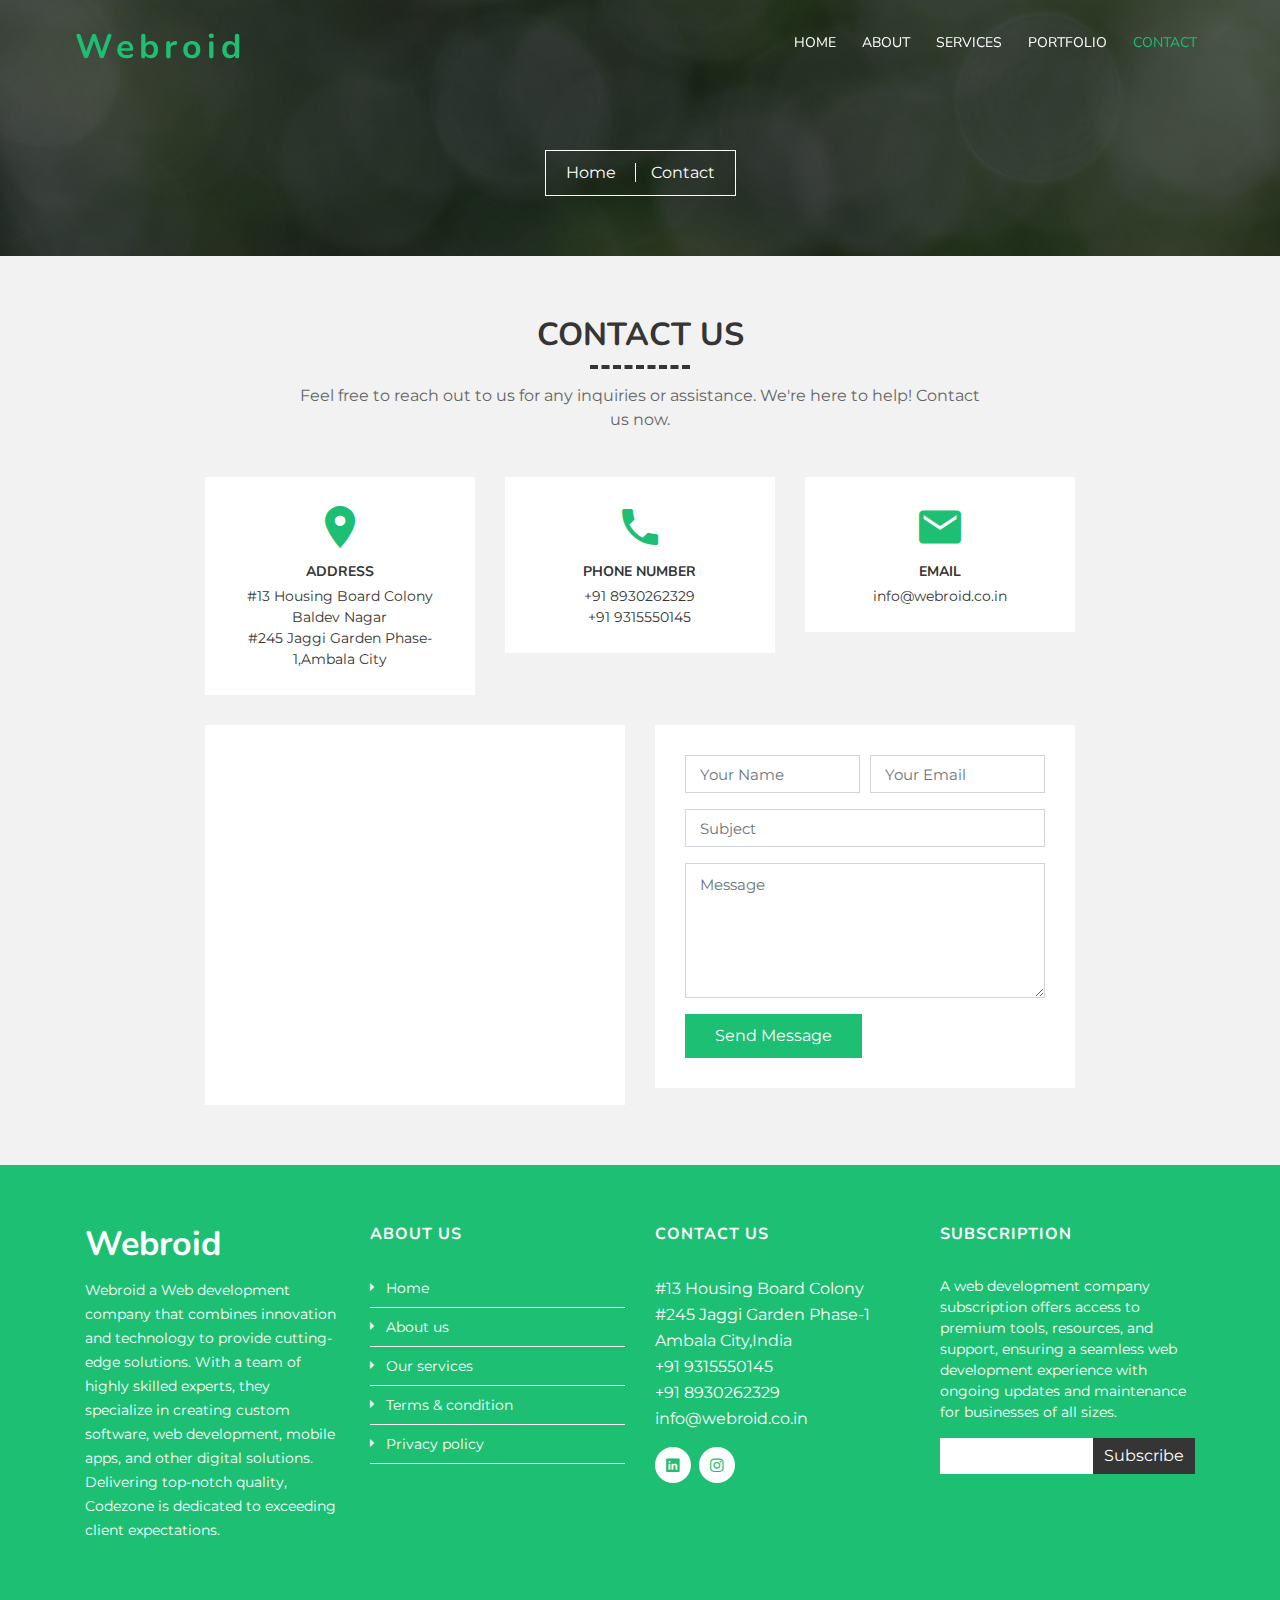
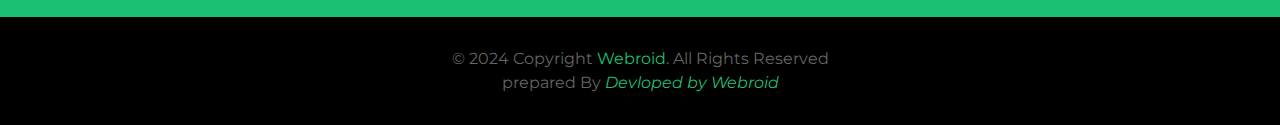
<file: contact.html>
<!DOCTYPE html>
<html lang="en">
    <head>
        <meta charset="utf-8">
        <title>Webroid</title>
        <meta content="width=device-width, initial-scale=1.0" name="viewport">
        <meta content="" name="keywords">
        <meta content="" name="description">

        <!-- Favicons -->
        <link href="img/webroid.icon.png" rel="icon">
        <link href="img/apple-touch-icon.png" rel="apple-touch-icon">

        <!-- Google Fonts -->
        <link href="https://fonts.googleapis.com/css?family=Montserrat:200,300|Nunito:400,700&display=swap" rel="stylesheet">

        <!-- Bootstrap CSS File -->
        <link href="vendor/bootstrap/css/bootstrap.min.css" rel="stylesheet">

        <!-- Vendor CSS Files -->
        <link href="vendor/ionicons/css/ionicons.min.css" rel="stylesheet">
        <link href="vendor/owlcarousel/assets/owl.carousel.min.css" rel="stylesheet">
        <link href="vendor/lightbox/css/lightbox.min.css" rel="stylesheet">

        <!-- Main Stylesheet -->
        <link href="css/style.css" rel="stylesheet">
    </head>

    <body>
        <!-- Header Section Start -->
        <header class="header">
            <div class="container-fluid">
                <div class="logo pull-left">
                    <h1><a href="index.html">Webroid</a></h1>
                    <!-- <a href="#"><img src="img/logo.png" alt="" title="" /></a>-->
                </div>

                <nav id="nav-menu-container">
                    <ul class="nav-menu">
                        <li><a href="index.html">Home</a></li>
                        <li><a href="about.html">About</a></li>
                        <li><a href="service.html">Services</a></li>
                        <li><a href="portfolio.html">Portfolio</a></li>
                        <!-- <li><a href="price.html">Price</a></li> -->
                        <!-- <li class="menu-has-children"><a href="#">Dropdown <i class="dicon ion-md-arrow-dropdown"></i></a>
                            <ul>
                                <li><a href="">Dropdown Menu</a></li>
                                <li><a href="">Dropdown Menu</a></li>
                                <li><a href="">Dropdown Menu</a></li>
                                <li><a href="">Dropdown Menu</a></li>
                                <li><a href="">Dropdown Menu</a></li>
                            </ul>
                        </li> -->
                        <li class="menu-active"><a href="contact.html">Contact</a></li>
                    </ul>
                </nav>
            </div>
        </header>
        <!-- Header Section End -->
        
        <!-- Banner Section Start-->
        <section class="banner">
            <div class="container">
                <div class="col-lg-12">
                    <div class="banner-nav">
                        <div class="banner-box">
                            <a href="index.html">Home </a>
                            <a href="contact.html">Contact</a>
                        </div>
                    </div>
                </div>
            </div>
        </section>
        <!-- Banner Section End-->

       <!-- Contact Section Start -->
       <section class="contact">
        <div class="container">
            <div class="section-header">
                <h3 class="section-title">Contact Us</h3>
                <p>
                    Feel free to reach out to us for any inquiries or assistance. We're here to help! Contact us now.
                </p>
            </div>

            <div class="row contact-info">
                <div class="col-md-4">
                    <div class="contact-address">
                        <i class="ion-md-pin"></i>
                        <h3>Address</h3>
                        <address>#13 Housing Board Colony Baldev Nagar<br> 
                            #245 Jaggi Garden Phase-1,Ambala City</address>
                    </div>
                </div>

                <div class="col-md-4">
                    <div class="contact-phone">
                        <i class="ion-md-call"></i>
                        <h3>Phone Number</h3>
                        <p><a href="tel:+8930262329">+91 8930262329</a></p>
                        <p><a href="tel:+9315550145">+91 9315550145</a></p>
                    </div>
                </div>

                <div class="col-md-4">
                    <div class="contact-email">
                        <i class="ion-md-mail"></i>
                        <h3>Email</h3>
                        <p><a href="mailto:info@webroid.co.in">info@webroid.co.in</a></p>
                    </div>
                </div>
            </div>

            <div class="row">
                <div class="col-md-6">
                    <div class="map">
                        <iframe src="https://www.google.com/maps/embed?pb=!1m18!1m12!1m3!1d13766.055451126125!2d76.79135525!3d30.393159400000002!2m3!1f0!2f0!3f0!3m2!1i1024!2i768!4f13.1!3m3!1m2!1s0x390fc86ef809befd%3A0x51abb31183187c8a!2sHousing%20Board%20Colony%20Sec%2016%20Ambala%20City%2C%20Geeta%20Colony%2C%20Baldev%20Nagar%2C%20Ambala%2C%20Haryana%20134007!5e0!3m2!1sen!2sin!4v1691739606457!5m2!1sen!2sin" width="600" height="450" style="border:0;" allowfullscreen="" loading="lazy" referrerpolicy="no-referrer-when-downgrade"></iframe>
                    </div>
                </div>
            <div class="col-md-6">
                <div class="form">
                    <form class="contactForm"action="https://api.web3forms.com/submit" method="POST">
                        <input type="hidden" name="access_key" value="2a9fdcf0-b6c5-497a-8068-4f468c541341">
                        
                            <div class="form-row">
                                <div class="form-group col-md-6">
                            <input type="text"  name="name" id="username" class="form-control" placeholder="Your Name" />
                                </div>
                                <div class="form-group col-md-6">
                             <input type="email" name="email" id="email" class="form-control" placeholder="Your Email" />
                                </div>
                            </div>
                            <div class="form-group">
                                <input type="text" name="subject" id="Subject" class="form-control" placeholder="Subject" />
                            </div>
                            <div class="form-group">
                                <textarea class="form-control" name="message"id="message" rows="5" placeholder="Message"></textarea>
                            </div>
                            <div><button type="submit">Send Message</button></div>
                        </form>
                    </div>
                </div>
            </div>
        </div>
    </section>
    <!-- Contact Section End -->

        <!-- Footer Start -->
        <footer class="footer">
            <div class="footer-top">
                <div class="container">
                    <div class="row">
                        <div class="col-lg-3 col-md-6 footer-info">
                            <h3>Webroid</h3>
                            <p>
                                Webroid a Web development company that combines innovation and technology to provide cutting-edge solutions. With a team of highly skilled experts, they specialize in creating custom software, web development, mobile apps, and other digital solutions. Delivering top-notch quality, Codezone is dedicated to exceeding client expectations.
                            </p>
                        </div>

                        <div class="col-lg-3 col-md-6 footer-links">
                            <h4>About Us</h4>
                            <ul>
                                <li><i class="ion-md-arrow-dropright"></i> <a href="#">Home</a></li>
                                <li><i class="ion-md-arrow-dropright"></i> <a href="about.html">About us</a></li>
                                <li><i class="ion-md-arrow-dropright"></i> <a href="service.html">Our services</a></li>
                                <li><i class="ion-md-arrow-dropright"></i> <a href="terms.html">Terms & condition</a></li>
                                <li><i class="ion-md-arrow-dropright"></i> <a href="privacy.html">Privacy policy</a></li>
                            </ul>
                        </div>

                        <div class="col-lg-3 col-md-6 footer-contact">
                            <h4>Contact Us</h4>
                            <p>
                                #13 Housing Board Colony<br> 
                                #245 Jaggi Garden Phase-1<br>
                                Ambala City,India<br>
                                +91 9315550145<br>
                                +91 8930262329<br>
                                info@webroid.co.in<br>
                            </p>

                            <div class="social-links">
                                <!-- <a href="https://twitter.com/JaiKathuria9"><i class="ion-logo-twitter"></i></a> -->
                                <!-- <a href="https://www.facebook.com/jaideepsingh.kathuria"><i class="ion-logo-facebook"></i></a> -->

                                <a href="https://www.linkedin.com/feed/?trk=sem-ga_campid.14650114788_asid.150089839322_crid.656569072777_kw.www%20linkedin_d.c_tid.kwd-2246447582_n.g_mt.e_geo.9182038"><i class="ion-logo-linkedin"></i></a>

                                <a href="https://www.instagram.com/web_roid?igsh=cTJxcWdqcmk4M3Fs"><i class="ion-logo-instagram"></i></a>
                                <!-- <a href="https://www.youtube.com/channel/UC9HlQRmKgG3jeVD_fBxj1Pw/videos"><i class="ion-logo-youtube"></i></a> -->
                            </div>

                        </div>

                        <div class="col-lg-3 col-md-6 footer-newsletter">
                            <h4>Subscription</h4>
                            <p>A web development company subscription offers access to premium tools, resources, and support, ensuring a seamless web development experience with ongoing updates and maintenance for businesses of all sizes.</p>
                            <form>
                                <input type="email" name="email"><input type="submit"  value="Subscribe">
                            </form>
                        </div>

                    </div>
                </div>
            </div>

            <div class="container">
                <div class="copyright">
                    &copy; 2024 Copyright <a href="#abc">Webroid</a>. All Rights Reserved<br>
					prepared By <a href="https://www.linkedin.com/feed/?trk=sem-ga_campid.14650114788_asid.150089839322_crid.656569072777_kw.www%20linkedin_d.c_tid.kwd-2246447582_n.g_mt.e_geo.9182038"><i>Devloped by Webroid</a>
                </div>
            </div>
        </footer>
        <!-- Footer End -->

        <a href="#" class="back-to-top"><i class="ion-md-arrow-dropup"></i></a>

        <!-- Vendor JS Files -->
        <script src="vendor/jquery/jquery.min.js"></script>
        <script src="vendor/jquery/jquery-migrate.min.js"></script>
        <script src="vendor/bootstrap/js/bootstrap.bundle.min.js"></script>
        <script src="vendor/easing/easing.min.js"></script>
        <script src="vendor/superfish/hoverIntent.js"></script>
        <script src="vendor/superfish/superfish.min.js"></script>
        <script src="vendor/waypoints/waypoints.min.js"></script>
        <script src="vendor/touchSwipe/jquery.touchSwipe.min.js"></script>
        <script src="vendor/counterup/counterup.min.js"></script>
        <script src="vendor/owlcarousel/owl.carousel.min.js"></script>
        <script src="vendor/isotope/isotope.pkgd.min.js"></script>
        <script src="vendor/lightbox/js/lightbox.min.js"></script>

        <!-- Main Javascript File -->
        <script src="js/main.js"></script>





    </body>
</html>
</file>
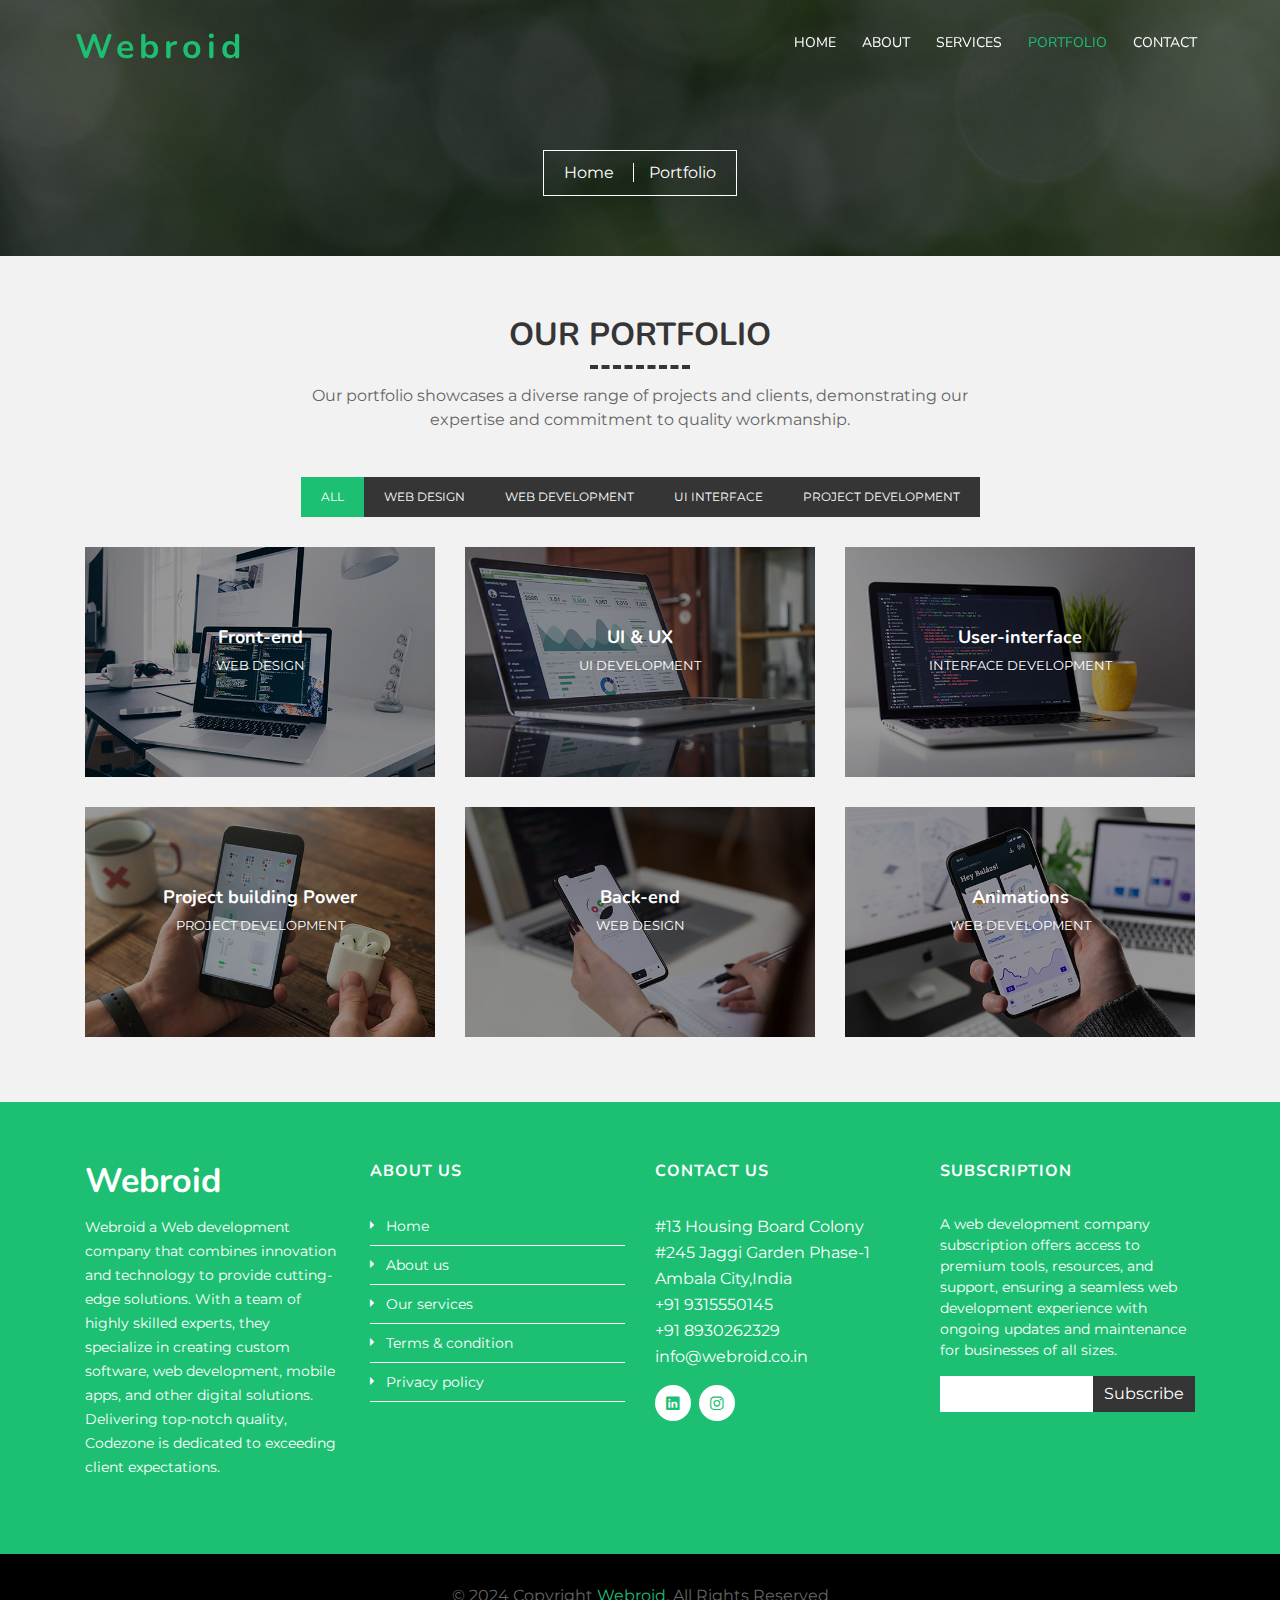
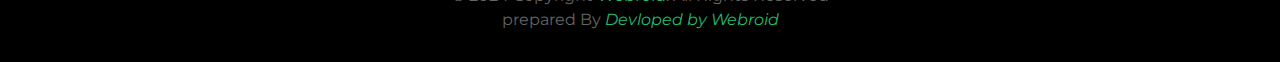
<file: portfolio.html>
<!DOCTYPE html>
<html lang="en">
    <head>
        <meta charset="utf-8">
        <title>Webroid</title>
        <meta content="width=device-width, initial-scale=1.0" name="viewport">
        <meta content="" name="keywords">
        <meta content="" name="description">

        <!-- Favicons -->
        <link href="img/webroid.icon.png" rel="icon">
        <link href="img/apple-touch-icon.png" rel="apple-touch-icon">

        <!-- Google Fonts -->
        <link href="https://fonts.googleapis.com/css?family=Montserrat:200,300|Nunito:400,700&display=swap" rel="stylesheet">

        <!-- Bootstrap CSS File -->
        <link href="vendor/bootstrap/css/bootstrap.min.css" rel="stylesheet">

        <!-- Vendor CSS Files -->
        <link href="vendor/ionicons/css/ionicons.min.css" rel="stylesheet">
        <link href="vendor/owlcarousel/assets/owl.carousel.min.css" rel="stylesheet">
        <link href="vendor/lightbox/css/lightbox.min.css" rel="stylesheet">

        <!-- Main Stylesheet -->
        <link href="css/style.css" rel="stylesheet">
    </head>

    <body>
        <!-- Header Section Start -->
        <header class="header">
            <div class="container-fluid">
                <div class="logo pull-left">
                    <h1><a href="index.html">Webroid</a></h1>
                    <!-- <a href="#"><img src="img/logo.png" alt="" title="" /></a>-->
                </div>

                <nav id="nav-menu-container">
                    <ul class="nav-menu">
                        <li><a href="index.html">Home</a></li>
                        <li><a href="about.html">About</a></li>
                        <li><a href="service.html">Services</a></li>
                        <li class="menu-active"><a href="portfolio.html">Portfolio</a></li>
                        <!-- <li><a href="price.html">Price</a></li> -->
                        <!-- <li class="menu-has-children"><a href="#">Dropdown <i class="dicon ion-md-arrow-dropdown"></i></a>
                            <ul>
                                <li><a href="">Dropdown Menu</a></li>
                                <li><a href="">Dropdown Menu</a></li>
                                <li><a href="">Dropdown Menu</a></li>
                                <li><a href="">Dropdown Menu</a></li>
                                <li><a href="">Dropdown Menu</a></li>
                            </ul>
                        </li> -->
                        <li><a href="contact.html">Contact</a></li>
                    </ul>
                </nav>
            </div>
        </header>
        <!-- Header Section End -->
        
        <!-- Banner Section Start-->
        <section class="banner">
            <div class="container">
                <div class="col-lg-12">
                    <div class="banner-nav">
                        <div class="banner-box">
                            <a href="index.html">Home </a>
                            <a href="portfolio.html">Portfolio</a>
                        </div>
                    </div>
                </div>
            </div>
        </section>
        <!-- Banner Section End-->

        <!-- Portfolio Section Start -->
        <section class="portfolio">
            <div class="container">

                <header class="section-header">
                    <h3 class="section-title">Our Portfolio</h3>
                    <p>
                        Our portfolio showcases a diverse range of projects and clients, demonstrating our expertise and commitment to quality workmanship.
                    </p>
                </header>

                <div class="row">
                    <div class="col-lg-12">
                        <ul id="portfolio-flters"> 
                            <li data-filter="*" class="filter-active">All</li>
                            <li data-filter=".web-des">Web Design</li>
                            <li data-filter=".web-dev">Web Development</li>
                            <li data-filter=".app-des">Ui Interface</li>
                            <li data-filter=".app-dev">Project Development</li>
                        </ul>
                    </div>
                </div>

                <div class="row portfolio-container">
                    <div class="col-lg-4 col-md-6 portfolio-item web-des">
                        <div class="portfolio-wrap">
                            <figure>
                                <img src="img/portfolio-1.jpg" class="img-fluid" alt="Portfolio">
                                <a href="img/portfolio-1.jpg" data-lightbox="portfolio" data-title="Lorem ipsum dolor" class="link-preview" title="Preview"><i class="ion-md-eye"></i></a>
                                <a href="#h" class="link-details" title="More Details"><i class="ion-md-open"></i></a>
                            </figure>

                            <div class="portfolio-info">
                                <h4>Front-end</h4>
                                <p>Web Design</p>
                            </div>
                        </div>
                    </div>

                    <div class="col-lg-4 col-md-6 portfolio-item web-dev">
                        <div class="portfolio-wrap">
                            <figure>
                                <img src="img/portfolio-2.jpg" class="img-fluid" alt="Portfolio">
                                <a href="img/portfolio-2.jpg" class="link-preview" data-lightbox="portfolio" data-title="Nulla ullamcorper pharetra" title="Preview"><i class="ion-md-eye"></i></a>
                                <a href="#h" class="link-details" title="More Details"><i class="ion-md-open"></i></a>
                            </figure>

                            <div class="portfolio-info">
                                <h4>UI & UX</h4>
                                <p>Ui development</p>
                            </div>
                        </div>
                    </div>

                    <div class="col-lg-4 col-md-6 portfolio-item app-des">
                        <div class="portfolio-wrap">
                            <figure>
                                <img src="img/portfolio-3.jpg" class="img-fluid" alt="Portfolio">
                                <a href="img/portfolio-3.jpg" class="link-preview" data-lightbox="portfolio" data-title="Phasellus eget dictum" title="Preview"><i class="ion-md-eye"></i></a>
                                <a href="#h" class="link-details" title="More Details"><i class="ion-md-open"></i></a>
                            </figure>

                            <div class="portfolio-info">
                                <h4>User-interface</h4>
                                <p>Interface Development</p>
                            </div>
                        </div>
                    </div>

                    <div class="col-lg-4 col-md-6 portfolio-item app-dev">
                        <div class="portfolio-wrap">
                            <figure>
                                <img src="img/portfolio-4.jpg" class="img-fluid" alt="Portfolio">
                                <a href="img/portfolio-4.jpg" data-lightbox="portfolio" data-title="Lorem ipsum dolor" class="link-preview" title="Preview"><i class="ion-md-eye"></i></a>
                                <a href="#h" class="link-details" title="More Details"><i class="ion-md-open"></i></a>
                            </figure>

                            <div class="portfolio-info">
                                <h4>Project building Power</h4>
                                <p>Project Development</p>
                            </div>
                        </div>
                    </div>

                    <div class="col-lg-4 col-md-6 portfolio-item web-des">
                        <div class="portfolio-wrap">
                            <figure>
                                <img src="img/portfolio-5.jpg" class="img-fluid" alt="Portfolio">
                                <a href="img/portfolio-5.jpg" class="link-preview" data-lightbox="portfolio" data-title="Nulla ullamcorper pharetra" title="Preview"><i class="ion-md-eye"></i></a>
                                <a href="#h" class="link-details" title="More Details"><i class="ion-md-open"></i></a>
                            </figure>

                            <div class="portfolio-info">
                                <h4>Back-end</h4>
                                <p>Web Design</p>
                            </div>
                        </div>
                    </div>

                    <div class="col-lg-4 col-md-6 portfolio-item web-dev">
                        <div class="portfolio-wrap">
                            <figure>
                                <img src="img/portfolio-6.jpg" class="img-fluid" alt="Portfolio">
                                <a href="img/portfolio-6.jpg" class="link-preview" data-lightbox="portfolio" data-title="Phasellus eget dictum" title="Preview"><i class="ion-md-eye"></i></a>
                                <a href="#h" class="link-details" title="More Details"><i class="ion-md-open"></i></a>
                            </figure>

                            <div class="portfolio-info">
                                <h4>Animations</h4>
                                <p>Web Development</p>
                            </div>
                        </div>
                    </div>

                </div>
            </div>
        </section>
        <!-- Portfolio Section End -->
        
       <!-- Footer Start -->
       <footer class="footer">
        <div class="footer-top">
            <div class="container">
                <div class="row">
                    <div class="col-lg-3 col-md-6 footer-info">
                        <h3>Webroid</h3>
                        <p>
                            Webroid a Web development company that combines innovation and technology to provide cutting-edge solutions. With a team of highly skilled experts, they specialize in creating custom software, web development, mobile apps, and other digital solutions. Delivering top-notch quality, Codezone is dedicated to exceeding client expectations.
                        </p>
                    </div>

                    <div class="col-lg-3 col-md-6 footer-links">
                        <h4>About Us</h4>
                        <ul>
                            <li><i class="ion-md-arrow-dropright"></i> <a href="#">Home</a></li>
                            <li><i class="ion-md-arrow-dropright"></i> <a href="about.html">About us</a></li>
                            <li><i class="ion-md-arrow-dropright"></i> <a href="service.html">Our services</a></li>
                            <li><i class="ion-md-arrow-dropright"></i> <a href="terms.html">Terms & condition</a></li>
                            <li><i class="ion-md-arrow-dropright"></i> <a href="privacy.html">Privacy policy</a></li>
                        </ul>
                    </div>

                    <div class="col-lg-3 col-md-6 footer-contact">
                        <h4>Contact Us</h4>
                        <p>
                            #13 Housing Board Colony<br> 
                            #245 Jaggi Garden Phase-1<br>
                            Ambala City,India<br>
                            +91 9315550145<br>
                            +91 8930262329<br>
                            info@webroid.co.in<br>
                        </p>

                        <div class="social-links">
                            <!-- <a href="https://twitter.com/JaiKathuria9"><i class="ion-logo-twitter"></i></a> -->
                            <!-- <a href="https://www.facebook.com/jaideepsingh.kathuria"><i class="ion-logo-facebook"></i></a> -->

                            <a href="https://www.linkedin.com/feed/?trk=sem-ga_campid.14650114788_asid.150089839322_crid.656569072777_kw.www%20linkedin_d.c_tid.kwd-2246447582_n.g_mt.e_geo.9182038"><i class="ion-logo-linkedin"></i></a>

                            <a href="https://www.instagram.com/web_roid?igsh=cTJxcWdqcmk4M3Fs"><i class="ion-logo-instagram"></i></a>
                            <!-- <a href="https://www.youtube.com/channel/UC9HlQRmKgG3jeVD_fBxj1Pw/videos"><i class="ion-logo-youtube"></i></a> -->
                        </div>

                    </div>

                    <div class="col-lg-3 col-md-6 footer-newsletter">
                        <h4>Subscription</h4>
                        <p>A web development company subscription offers access to premium tools, resources, and support, ensuring a seamless web development experience with ongoing updates and maintenance for businesses of all sizes.</p>
                        <form>
                            <input type="email" name="email"><input type="submit"  value="Subscribe">
                        </form>
                    </div>

                </div>
            </div>
        </div>

        <div class="container">
            <div class="copyright">
                &copy; 2024 Copyright <a href="#abc">Webroid</a>. All Rights Reserved<br>
                prepared By <a href="https://www.linkedin.com/in/naman-kakkar-a88a73265"><i>Devloped by Webroid</a>
            </div>
        </div>
    </footer>
    <!-- Footer End -->

        <a href="#" class="back-to-top"><i class="ion-md-arrow-dropup"></i></a>

        <!-- Vendor JS Files -->
        <script src="vendor/jquery/jquery.min.js"></script>
        <script src="vendor/jquery/jquery-migrate.min.js"></script>
        <script src="vendor/bootstrap/js/bootstrap.bundle.min.js"></script>
        <script src="vendor/easing/easing.min.js"></script>
        <script src="vendor/superfish/hoverIntent.js"></script>
        <script src="vendor/superfish/superfish.min.js"></script>
        <script src="vendor/waypoints/waypoints.min.js"></script>
        <script src="vendor/touchSwipe/jquery.touchSwipe.min.js"></script>
        <script src="vendor/counterup/counterup.min.js"></script>
        <script src="vendor/owlcarousel/owl.carousel.min.js"></script>
        <script src="vendor/isotope/isotope.pkgd.min.js"></script>
        <script src="vendor/lightbox/js/lightbox.min.js"></script>

        <!-- Main Javascript File -->
        <script src="js/main.js"></script>

    </body>
</html>
</file>
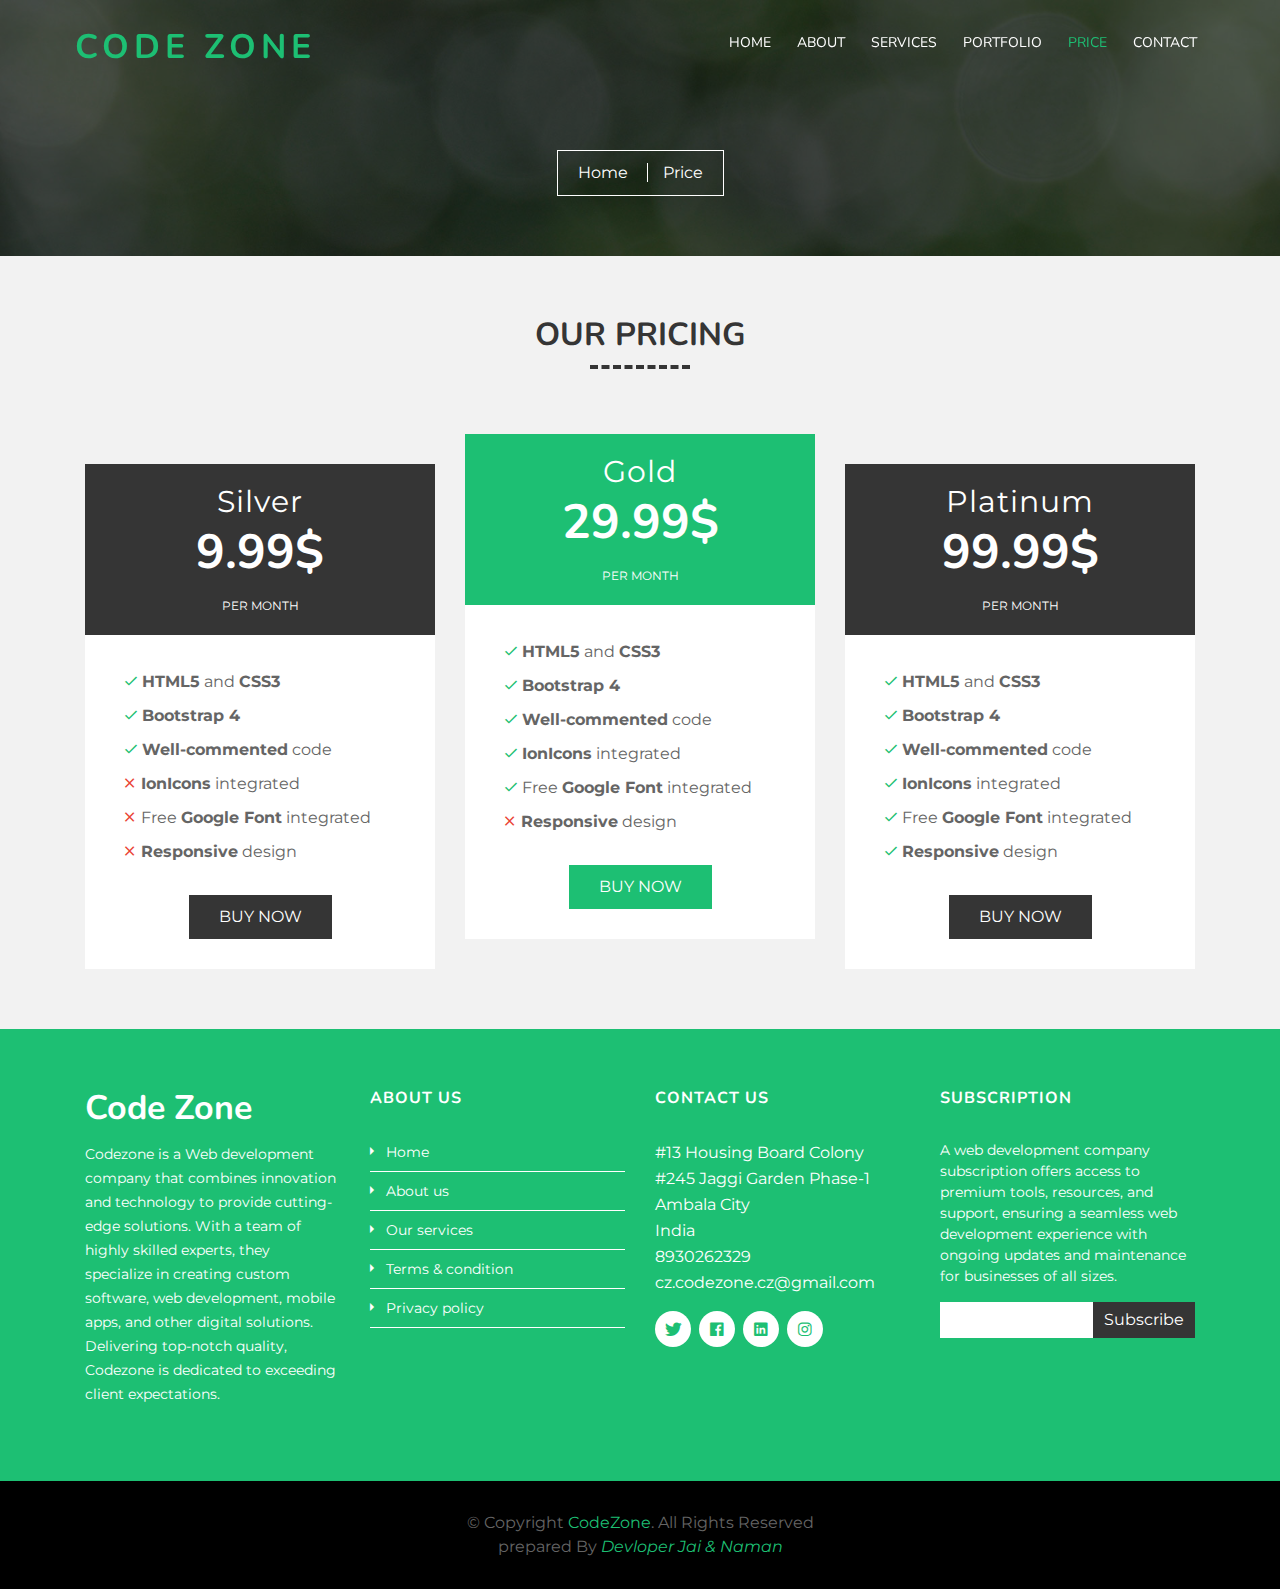
<file: price.html>
<!DOCTYPE html>
<html lang="en">
    <head>
        <meta charset="utf-8">
        <title>CODE ZONE</title>
        <meta content="width=device-width, initial-scale=1.0" name="viewport">
        <meta content="" name="keywords">
        <meta content="" name="description">

        <!-- Favicons -->
        <link href="img/cz2.jpg" rel="icon">
        <link href="img/apple-touch-icon.png" rel="apple-touch-icon">

        <!-- Google Fonts -->
        <link href="https://fonts.googleapis.com/css?family=Montserrat:200,300|Nunito:400,700&display=swap" rel="stylesheet">

        <!-- Bootstrap CSS File -->
        <link href="vendor/bootstrap/css/bootstrap.min.css" rel="stylesheet">

        <!-- Vendor CSS Files -->
        <link href="vendor/ionicons/css/ionicons.min.css" rel="stylesheet">
        <link href="vendor/owlcarousel/assets/owl.carousel.min.css" rel="stylesheet">
        <link href="vendor/lightbox/css/lightbox.min.css" rel="stylesheet">

        <!-- Main Stylesheet -->
        <link href="css/style.css" rel="stylesheet">
    </head>

    <body>
        <!-- Header Section Start -->
        <header class="header">
            <div class="container-fluid">
                <div class="logo pull-left">
                    <h1><a href="index.html">CODE ZONE</a></h1>
                    <!-- <a href="#"><img src="img/logo.png" alt="" title="" /></a>-->
                </div>

                <nav id="nav-menu-container">
                    <ul class="nav-menu">
                        <li><a href="index.html">Home</a></li>
                        <li><a href="about.html">About</a></li>
                        <li><a href="service.html">Services</a></li>
                        <li><a href="portfolio.html">Portfolio</a></li>
                        <li class="menu-active"><a href="price.html">Price</a></li>
                        <!-- <li class="menu-has-children"><a href="#">Dropdown <i class="dicon ion-md-arrow-dropdown"></i></a>
                            <ul>
                                <li><a href="">Dropdown Menu</a></li>
                                <li><a href="">Dropdown Menu</a></li>
                                <li><a href="">Dropdown Menu</a></li>
                                <li><a href="">Dropdown Menu</a></li>
                                <li><a href="">Dropdown Menu</a></li>
                            </ul>
                        </li> -->
                        <li><a href="contact.html">Contact</a></li>
                    </ul>
                </nav>
            </div>
        </header>
        <!-- Header Section End -->
        
        <!-- Banner Section Start-->
        <section class="banner">
            <div class="container">
                <div class="col-lg-12">
                    <div class="banner-nav">
                        <div class="banner-box">
                            <a href="index.html">Home </a>
                            <a href="price.html">Price</a>
                        </div>
                    </div>
                </div>
            </div>
        </section>
        <!-- Banner Section End-->

        <!--Pricing Section start-->
        <section class="pricing">
            <div class="container">
                <header class="section-header">
                    <h3>Our Pricing</h3>
                    <p>
                       
                    </p>
                </header>
                <div class="row">
                    <div class="col-md-4">
                        <div class="price-content">
                            <div class="price-plan">
                                <p class="price-title">Silver</p>
                                <h2 class="price-amount">9.99$</h2>
                                <p class="price-date">Per Month</p>
                            </div>
                            <ul class="price-details">
                                <li><i class="ion-md-checkmark"></i><strong>HTML5</strong> and <strong>CSS3</strong></li>
                                <li><i class="ion-md-checkmark"></i><strong>Bootstrap 4</strong></li>
                                <li><i class="ion-md-checkmark"></i><strong>Well-commented</strong> code</li>
                                <li><i class="ion-md-close"></i><strong>IonIcons</strong> integrated</li>
                                <li><i class="ion-md-close"></i>Free <strong>Google Font</strong> integrated</li>
                                <li><i class="ion-md-close"></i><strong>Responsive</strong> design</li>
                            </ul>
                            <a href="#a" class="btn mian-btn price-btn">Buy Now</a>
                        </div>
                    </div>
                    <div class="col-md-4">
                        <div class="price-content features-price">
                            <div class="price-plan">
                                <p class="price-title">Gold</p>
                                <h2 class="price-amount">29.99$</h2>
                                <p class="price-date">Per Month</p>
                            </div>
                            <ul class="price-details">
                                <li><i class="ion-md-checkmark"></i><strong>HTML5</strong> and <strong>CSS3</strong></li>
                                <li><i class="ion-md-checkmark"></i><strong>Bootstrap 4</strong></li>
                                <li><i class="ion-md-checkmark"></i><strong>Well-commented</strong> code</li>
                                <li><i class="ion-md-checkmark"></i><strong>IonIcons</strong> integrated</li>
                                <li><i class="ion-md-checkmark"></i>Free <strong>Google Font</strong> integrated</li>
                                <li><i class="ion-md-close"></i><strong>Responsive</strong> design</li>
                            </ul>
                            <a href="#a" class="btn mian-btn price-btn features-price-btn">Buy Now</a>
                        </div>
                    </div>
                    <div class="col-md-4">
                        <div class="price-content">
                            <div class="price-plan">
                                <p class="price-title">Platinum</p>
                                <h2 class="price-amount">99.99$</h2>
                                <p class="price-date">Per Month</p>
                            </div>
                            <ul class="price-details">
                                <li><i class="ion-md-checkmark"></i><strong>HTML5</strong> and <strong>CSS3</strong></li>
                                <li><i class="ion-md-checkmark"></i><strong>Bootstrap 4</strong></li>
                                <li><i class="ion-md-checkmark"></i><strong>Well-commented</strong> code</li>
                                <li><i class="ion-md-checkmark"></i><strong>IonIcons</strong> integrated</li>
                                <li><i class="ion-md-checkmark"></i>Free <strong>Google Font</strong> integrated</li>
                                <li><i class="ion-md-checkmark"></i><strong>Responsive</strong> design</li>
                            </ul>
                            <a href="#a" class="btn mian-btn price-btn">Buy Now</a>
                        </div>
                    </div>
                </div>
            </div>
        </section>
        <!--Pricing Section End-->

       <!-- Footer Start -->
       <footer class="footer">
        <div class="footer-top">
            <div class="container">
                <div class="row">
                    <div class="col-lg-3 col-md-6 footer-info">
                        <h3>Code Zone</h3>
                        <p>
                            Codezone is a Web development company that combines innovation and technology to provide cutting-edge solutions. With a team of highly skilled experts, they specialize in creating custom software, web development, mobile apps, and other digital solutions. Delivering top-notch quality, Codezone is dedicated to exceeding client expectations.
                        </p>
                    </div>

                    <div class="col-lg-3 col-md-6 footer-links">
                        <h4>About Us</h4>
                        <ul>
                            <li><i class="ion-md-arrow-dropright"></i> <a href="#">Home</a></li>
                            <li><i class="ion-md-arrow-dropright"></i> <a href="about.html">About us</a></li>
                            <li><i class="ion-md-arrow-dropright"></i> <a href="service.html">Our services</a></li>
                            <li><i class="ion-md-arrow-dropright"></i> <a href="terms.html">Terms & condition</a></li>
                            <li><i class="ion-md-arrow-dropright"></i> <a href="privacy.html">Privacy policy</a></li>
                        </ul>
                    </div>

                    <div class="col-lg-3 col-md-6 footer-contact">
                        <h4>Contact Us</h4>
                        <p>
                            #13 Housing Board Colony<br> 
                            #245 Jaggi Garden Phase-1<br>
                            Ambala City<br>
                            India<br>
                            8930262329<br>
                            cz.codezone.cz@gmail.com<br>
                        </p>

                        <div class="social-links">
                            <a href="https://twitter.com/JaiKathuria9"><i class="ion-logo-twitter"></i></a>
                            <a href="https://www.facebook.com/jaideepsingh.kathuria"><i class="ion-logo-facebook"></i></a>

                            <a href="https://www.linkedin.com/in/naman-kakkar-a88a73265"><i class="ion-logo-linkedin"></i></a>
                            <a href="https://instagram.com/naman22._?igshid=MjEwN2IyYWYwYw=="><i class="ion-logo-instagram"></i></a>
                            <!-- <a href="https://www.youtube.com/channel/UC9HlQRmKgG3jeVD_fBxj1Pw/videos"><i class="ion-logo-youtube"></i></a> -->
                        </div>

                    </div>

                    <div class="col-lg-3 col-md-6 footer-newsletter">
                        <h4>Subscription</h4>
                        <p>A web development company subscription offers access to premium tools, resources, and support, ensuring a seamless web development experience with ongoing updates and maintenance for businesses of all sizes.</p>
                        <form action="https://formspree.io/f/mnqkpgnr" method="post">
                            <input type="email" name="email"><input type="submit"  value="Subscribe">
                        </form>
                    </div>

                </div>
            </div>
        </div>

        <div class="container">
            <div class="copyright">
                &copy; Copyright <a href="#abc">CodeZone</a>. All Rights Reserved<br>
                prepared By <a href="https://www.linkedin.com/in/naman-kakkar-a88a73265"><i>Devloper Jai & Naman</a>
            </div>
        </div>
    </footer>
    <!-- Footer End -->

        <a href="#" class="back-to-top"><i class="ion-md-arrow-dropup"></i></a>

        <!-- Vendor JS Files -->
        <script src="vendor/jquery/jquery.min.js"></script>
        <script src="vendor/jquery/jquery-migrate.min.js"></script>
        <script src="vendor/bootstrap/js/bootstrap.bundle.min.js"></script>
        <script src="vendor/easing/easing.min.js"></script>
        <script src="vendor/superfish/hoverIntent.js"></script>
        <script src="vendor/superfish/superfish.min.js"></script>
        <script src="vendor/waypoints/waypoints.min.js"></script>
        <script src="vendor/touchSwipe/jquery.touchSwipe.min.js"></script>
        <script src="vendor/counterup/counterup.min.js"></script>
        <script src="vendor/owlcarousel/owl.carousel.min.js"></script>
        <script src="vendor/isotope/isotope.pkgd.min.js"></script>
        <script src="vendor/lightbox/js/lightbox.min.js"></script>

        <!-- Main Javascript File -->
        <script src="js/main.js"></script>

    </body>
</html>
</file>
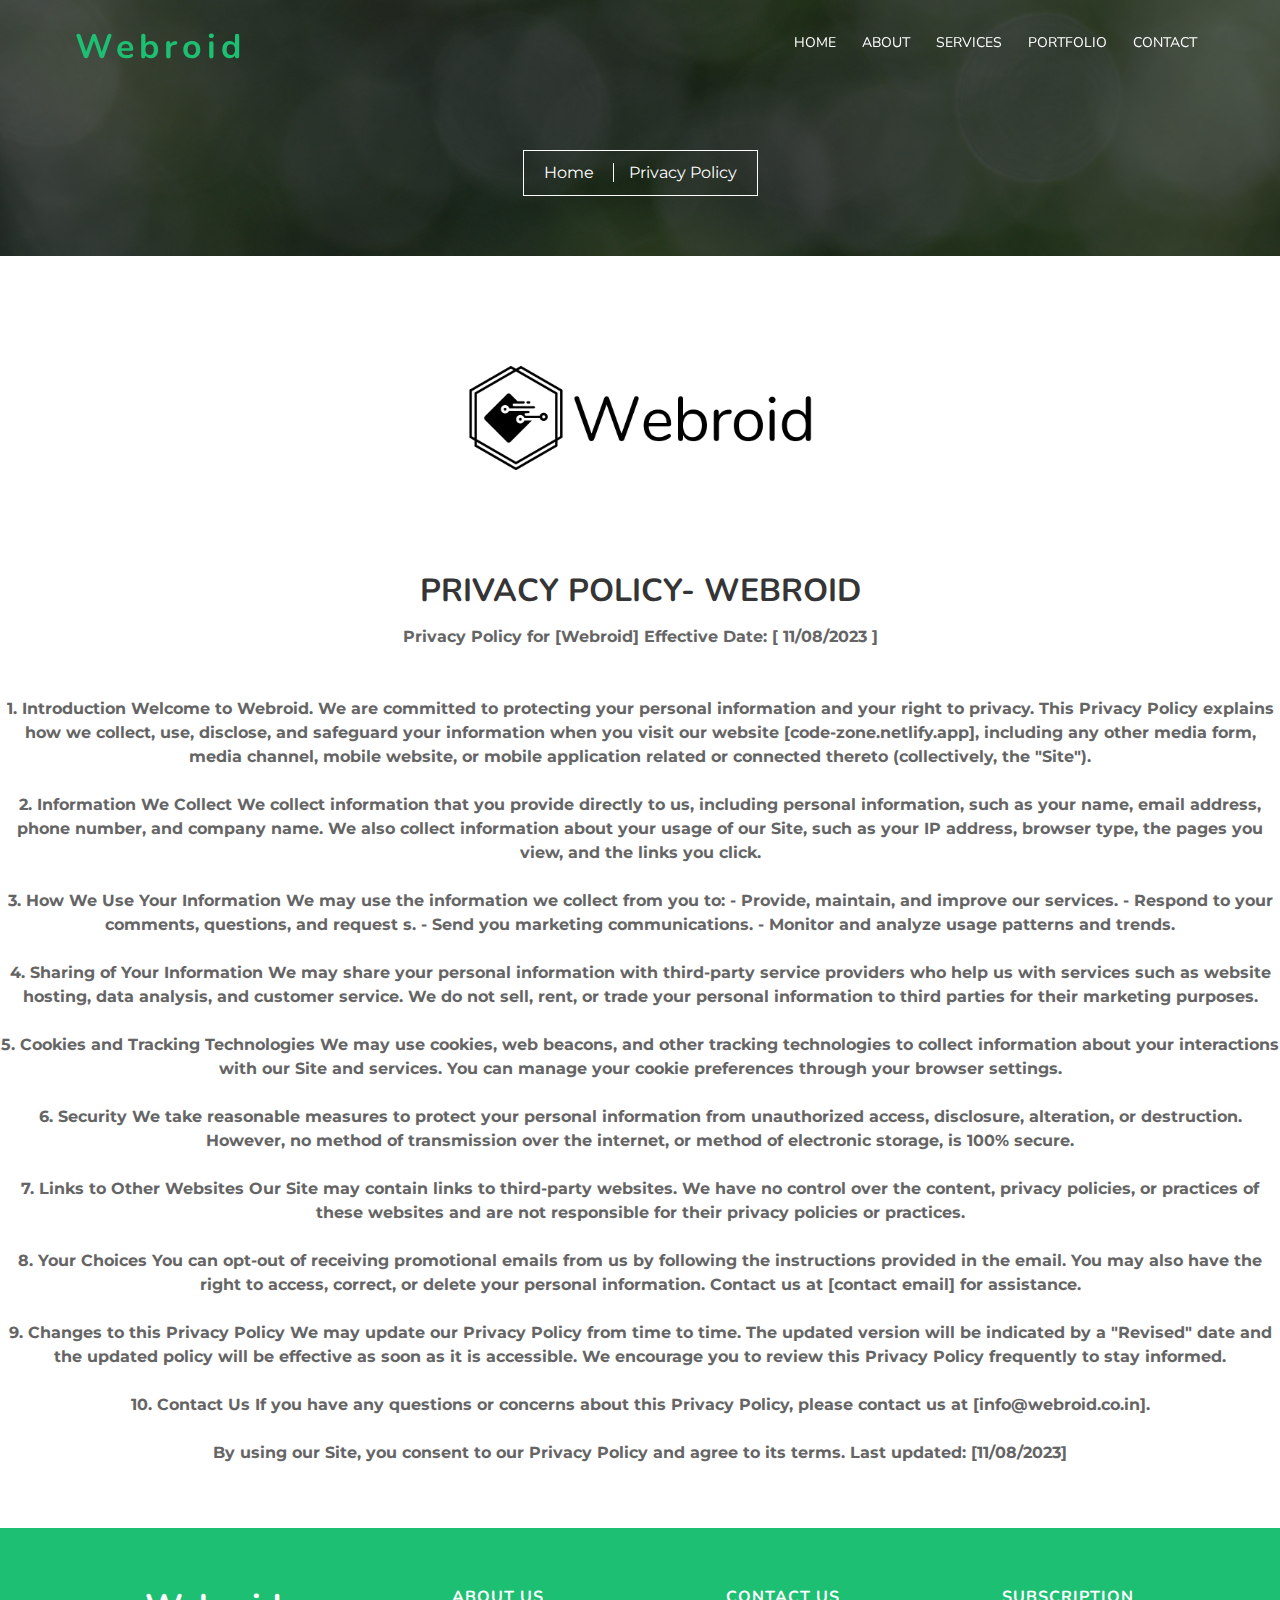
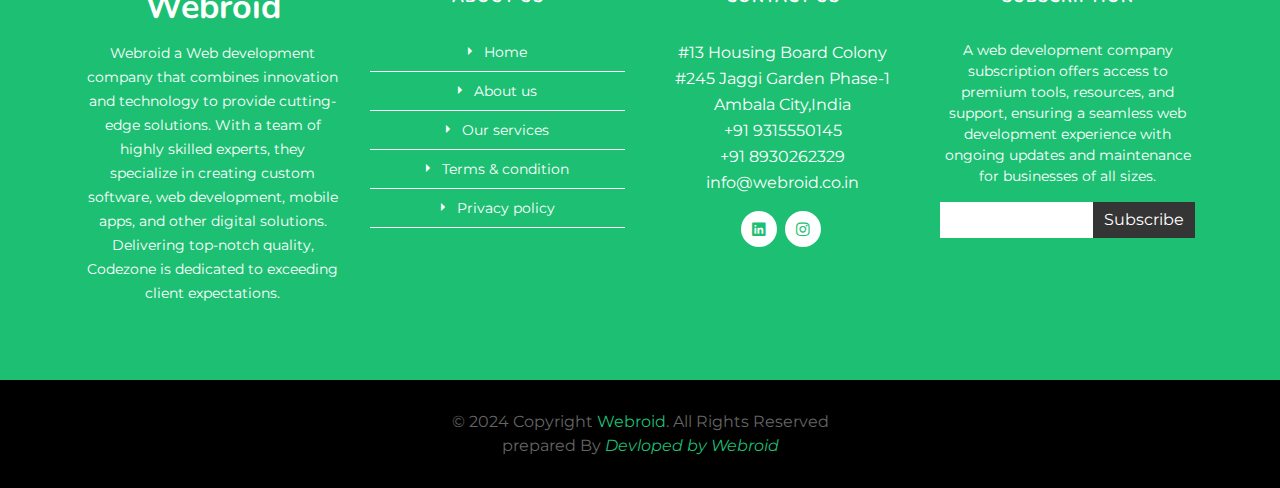
<file: privacy.html>
<!DOCTYPE html>
<html lang="en">
<head>
    <meta charset="UTF-8">
    <meta name="viewport" content="width=device-width, initial-scale=1.0">
      <!-- Favicons -->
      <link href="img/webroid.icon.png" rel="icon">

      <!-- Google Fonts -->
      <link href="https://fonts.googleapis.com/css?family=Montserrat:200,300|Nunito:400,700&display=swap" rel="stylesheet">

      <!-- Bootstrap CSS File -->
      <link href="vendor/bootstrap/css/bootstrap.min.css" rel="stylesheet">

      <!-- Vendor CSS Files -->
      <link href="vendor/ionicons/css/ionicons.min.css" rel="stylesheet">
      <link href="vendor/owlcarousel/assets/owl.carousel.min.css" rel="stylesheet">
      <link href="vendor/lightbox/css/lightbox.min.css" rel="stylesheet">

      <!-- Main Stylesheet -->
      <link href="css/style.css" rel="stylesheet">
    <title>Webroid</title>
    <style>
      

      /* body {
    font-family: Arial, sans-serif;
    margin: 0;
    padding: 0;
} */

/* header, footer {
    background-color: #1dbf73;
    color: white;
    text-align: center;
    padding: 1rem;
} */

.content {
    max-width: 100%;
    margin: auto;
    /* padding: 2rem; */
    text-align: center;
}

.photo-section {
    text-align: center;
    margin-top: 1rem;
}

img {
    max-width: auto;
    height: 300px;
}

    </style>
</head>
<body>
  <!-- Header Section Start -->
  <header class="header">
    <div class="container-fluid">
        <div class="logo pull-left">
            <h1><a href="index.html">Webroid</a></h1>
            <!-- <a href="#"><img src="img/logo.png" alt="" title="" /></a>-->
        </div>

        <nav id="nav-menu-container">
            <ul class="nav-menu">
                <li><a href="index.html">Home</a></li>
                <li><a href="about.html">About</a></li>
                <li><a href="service.html">Services</a></li>
                <li><a href="portfolio.html">Portfolio</a></li>
                <!-- <li><a href="price.html">Price</a></li> -->
                <!-- <li class="menu-has-children"><a href="#">Dropdown <i class="dicon ion-md-arrow-dropdown"></i></a>
                    <ul>
                        <li><a href="">Dropdown Menu</a></li>
                        <li><a href="">Dropdown Menu</a></li>
                        <li><a href="">Dropdown Menu</a></li>
                        <li><a href="">Dropdown Menu</a></li>
                        <li><a href="">Dropdown Menu</a></li>
                    </ul>
                </li> -->
                <li><a href="contact.html">Contact</a></li>
            </ul>
        </nav>
    </div>
</header>
<!-- Header Section End -->

<!-- Banner Section Start-->
<section class="banner">
    <div class="container">
        <div class="col-lg-12">
            <div class="banner-nav">
                <div class="banner-box">
                    <a href="index.html">Home </a>
                    <a href="about.html">Privacy Policy</a>
                </div>
            </div>
        </div>
    </div>
</section>
<!-- Banner Section End-->



  
      
    <section class="content">
      <div class="photo-section">
        <img src="img/Webdroid-logo.png" alt="Sample Photo">
    </div>
      
        <h2>PRIVACY POLICY- WEBROID</h2>
        <b><p>
          Privacy Policy for [Webroid] 
          Effective Date: [ 11/08/2023 ] <br><br><br>
          
          1. Introduction
          Welcome to Webroid. We are committed to protecting your personal information and your right to privacy. This Privacy Policy explains how we collect, use, disclose, and safeguard your information when you visit our website [code-zone.netlify.app], including any other media form, media channel, mobile website, or mobile application related or connected thereto (collectively, the "Site"). <br><br>
          
          2. Information We Collect
          We collect information that you provide directly to us, including personal information, such as your name, email address, phone number, and company name. We also collect information about your usage of our Site, such as your IP address, browser type, the pages you view, and the links you click.<br><br>
          
          3. How We Use Your Information
          We may use the information we collect from you to:
          - Provide, maintain, and improve our services.
          - Respond to your comments, questions, and request
          s. - Send you marketing communications.
          - Monitor and analyze usage patterns and trends.<br><br>
          
          4. Sharing of Your Information
          We may share your personal information with third-party service providers who help us with services such as website hosting, data analysis, and customer service. We do not sell, rent, or trade your personal information to third parties for their marketing purposes.<br><br>
          
          5. Cookies and Tracking Technologies
          We may use cookies, web beacons, and other tracking technologies to collect information about your interactions with our Site and services. You can manage your cookie preferences through your browser settings.<br><br>
          
          6. Security
          We take reasonable measures to protect your personal information from unauthorized access, disclosure, alteration, or destruction. However, no method of transmission over the internet, or method of electronic storage, is 100% secure.<br><br>
          
          7. Links to Other Websites
          Our Site may contain links to third-party websites. We have no control over the content, privacy policies, or practices of these websites and are not responsible for their privacy policies or practices.<br><br>
          
          8. Your Choices
          You can opt-out of receiving promotional emails from us by following the instructions provided in the email. You may also have the right to access, correct, or delete your personal information. Contact us at [contact email] for assistance.<br><br>
          
          9. Changes to this Privacy Policy
          We may update our Privacy Policy from time to time. The updated version will be indicated by a "Revised" date and the updated policy will be effective as soon as it is accessible. We encourage you to review this Privacy Policy frequently to stay informed.<br><br>
          
          10. Contact Us
          If you have any questions or concerns about this Privacy Policy, please contact us at [info@webroid.co.in].<br><br>
          
          By using our Site, you consent to our Privacy Policy and agree to its terms.
          Last updated: [11/08/2023]</p></b><br><br>
       
    
 <!-- Footer Start -->
 <footer class="footer" id="terms">
    <div class="footer-top">
        <div class="container">
            <div class="row">
                <div class="col-lg-3 col-md-6 footer-info">
                    <h3>Webroid</h3>
                    <p>
                        Webroid a Web development company that combines innovation and technology to provide cutting-edge solutions. With a team of highly skilled experts, they specialize in creating custom software, web development, mobile apps, and other digital solutions. Delivering top-notch quality, Codezone is dedicated to exceeding client expectations.
                    </p>
                </div>

                <div class="col-lg-3 col-md-6 footer-links">
                    <h4>About Us</h4>
                    <ul>
                        <li><i class="ion-md-arrow-dropright"></i> <a href="#">Home</a></li>
                        <li><i class="ion-md-arrow-dropright"></i> <a href="about.html">About us</a></li>
                        <li><i class="ion-md-arrow-dropright"></i> <a href="service.html">Our services</a></li>
                        <li><i class="ion-md-arrow-dropright"></i> <a href="terms.html">Terms & condition</a></li>
                        <li><i class="ion-md-arrow-dropright"></i> <a href="privacy.html">Privacy policy</a></li>
                    </ul>
                </div>

                <div class="col-lg-3 col-md-6 footer-contact">
                    <h4>Contact Us</h4>
                    <p>
                        #13 Housing Board Colony<br> 
                        #245 Jaggi Garden Phase-1<br>
                        Ambala City,India<br>
                        +91 9315550145<br>
                        +91 8930262329<br>
                        info@webroid.co.in<br>
                    </p>

                    <div class="social-links">
                        <!-- <a href="https://twitter.com/JaiKathuria9"><i class="ion-logo-twitter"></i></a> -->
                        <!-- <a href="https://www.facebook.com/jaideepsingh.kathuria"><i class="ion-logo-facebook"></i></a> -->

                        <a href="https://www.linkedin.com/feed/?trk=sem-ga_campid.14650114788_asid.150089839322_crid.656569072777_kw.www%20linkedin_d.c_tid.kwd-2246447582_n.g_mt.e_geo.9182038"><i class="ion-logo-linkedin"></i></a>
                       
                        <a href="https://www.instagram.com/web_roid?igsh=cTJxcWdqcmk4M3Fs"><i class="ion-logo-instagram"></i></a>
                        <!-- <a href="https://www.youtube.com/channel/UC9HlQRmKgG3jeVD_fBxj1Pw/videos"><i class="ion-logo-youtube"></i></a> -->
                    </div>

                </div>

                <div class="col-lg-3 col-md-6 footer-newsletter">
                    <h4>Subscription</h4>
                    <p>A web development company subscription offers access to premium tools, resources, and support, ensuring a seamless web development experience with ongoing updates and maintenance for businesses of all sizes.</p>
                    <form>
                        <input type="email" name="email"><input type="submit"  value="Subscribe">
                    </form>
                </div>

            </div>
        </div>
    </div>

    <div class="container">
        <div class="copyright">
            &copy; 2024 Copyright <a href="#abc">Webroid</a>. All Rights Reserved<br>
            prepared By <a href="https://www.linkedin.com/feed/?trk=sem-ga_campid.14650114788_asid.150089839322_crid.656569072777_kw.www%20linkedin_d.c_tid.kwd-2246447582_n.g_mt.e_geo.9182038"><i>Devloped by Webroid</a>
        </div>
    </div>
</footer>
<!-- Footer End -->
<a href="#" class="back-to-top"><i class="ion-md-arrow-dropup"></i></a>

<!-- Vendor JS Files -->
<script src="vendor/jquery/jquery.min.js"></script>
<script src="vendor/jquery/jquery-migrate.min.js"></script>
<script src="vendor/bootstrap/js/bootstrap.bundle.min.js"></script>
<script src="vendor/easing/easing.min.js"></script>
<script src="vendor/superfish/hoverIntent.js"></script>
<script src="vendor/superfish/superfish.min.js"></script>
<script src="vendor/waypoints/waypoints.min.js"></script>
<script src="vendor/touchSwipe/jquery.touchSwipe.min.js"></script>
<script src="vendor/counterup/counterup.min.js"></script>
<script src="vendor/owlcarousel/owl.carousel.min.js"></script>
<script src="vendor/isotope/isotope.pkgd.min.js"></script>
<script src="vendor/lightbox/js/lightbox.min.js"></script>

<!-- Main Javascript File -->
<script src="js/main.js"></script>




    
</body>
</html>
</file>
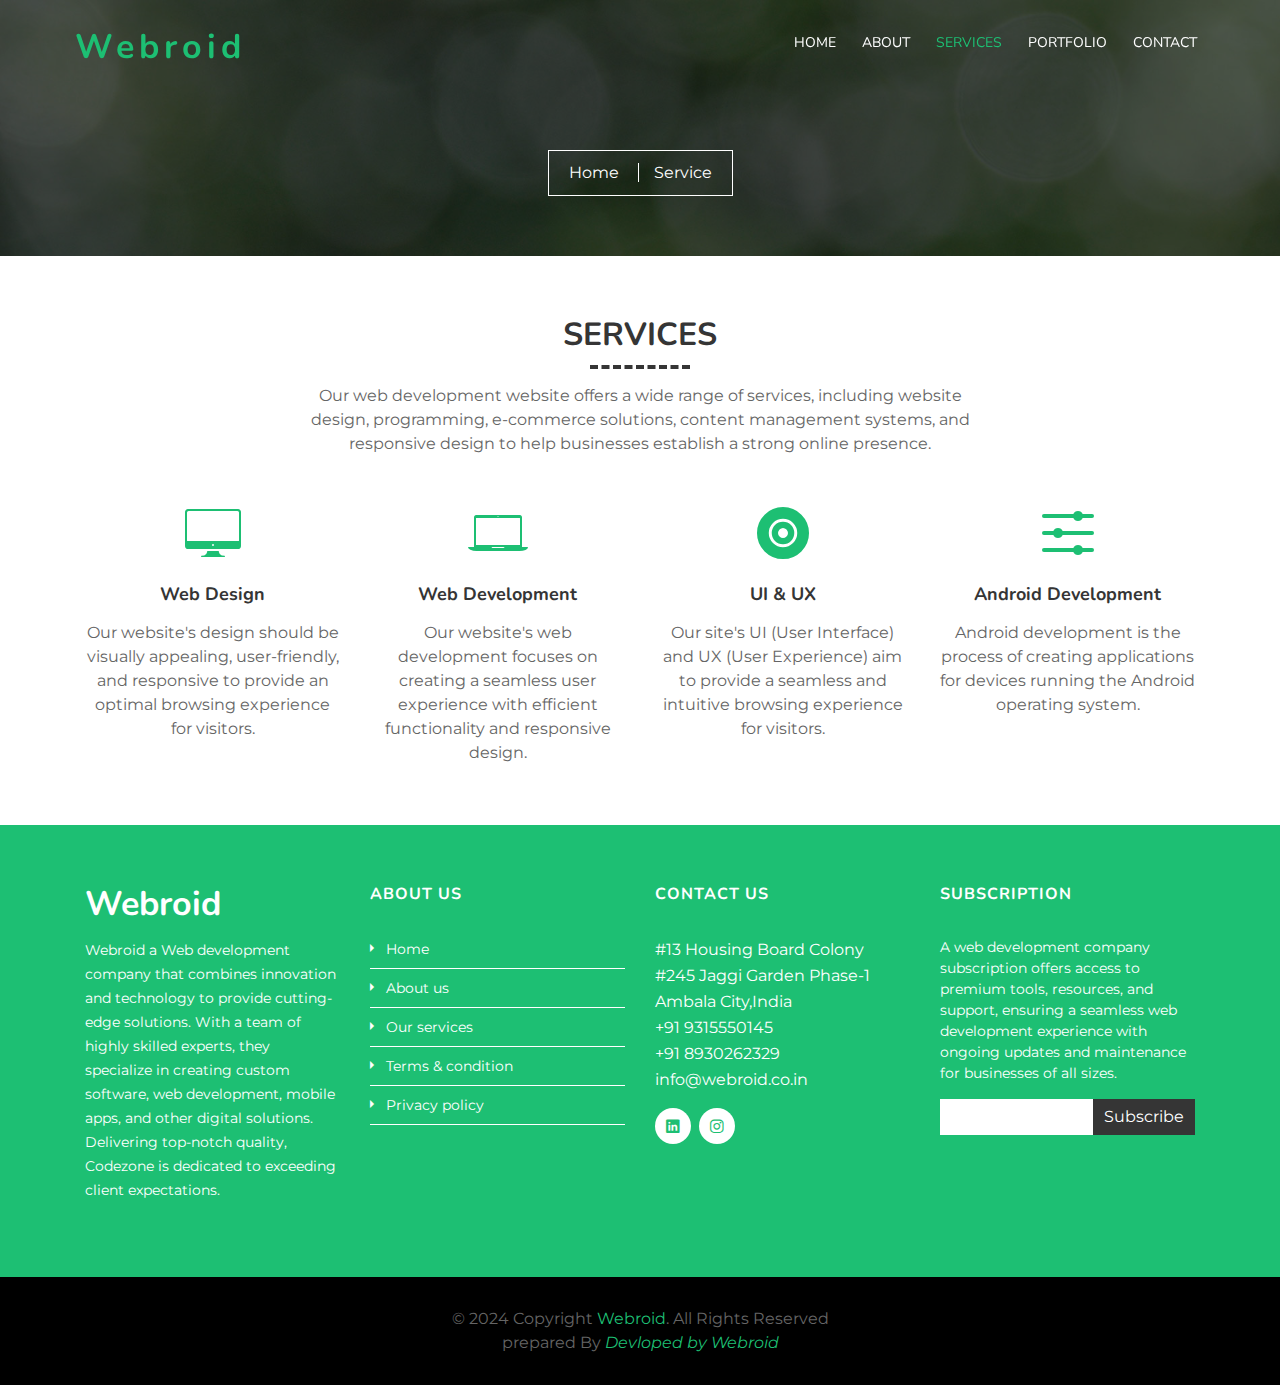
<file: service.html>
<!DOCTYPE html>
<html lang="en">
    <head>
        <meta charset="utf-8">
        <title>Webroid</title>
        <meta content="width=device-width, initial-scale=1.0" name="viewport">
        <meta content="" name="keywords">
        <meta content="" name="description">

        <!-- Favicons -->
        <link href="img/webroid.icon.png" rel="icon">
        <link href="img/apple-touch-icon.png" rel="apple-touch-icon">

        <!-- Google Fonts -->
        <link href="https://fonts.googleapis.com/css?family=Montserrat:200,300|Nunito:400,700&display=swap" rel="stylesheet">

        <!-- Bootstrap CSS File -->
        <link href="vendor/bootstrap/css/bootstrap.min.css" rel="stylesheet">

        <!-- Vendor CSS Files -->
        <link href="vendor/ionicons/css/ionicons.min.css" rel="stylesheet">
        <link href="vendor/owlcarousel/assets/owl.carousel.min.css" rel="stylesheet">
        <link href="vendor/lightbox/css/lightbox.min.css" rel="stylesheet">

        <!-- Main Stylesheet -->
        <link href="css/style.css" rel="stylesheet">
    </head>

    <body>
        <!-- Header Section Start -->
        <header class="header">
            <div class="container-fluid">
                <div class="logo pull-left">
                    <h1><a href="index.html">Webroid</a></h1>
                    <!-- <a href="#"><img src="img/logo.png" alt="" title="" /></a>-->
                </div>

                <nav id="nav-menu-container">
                    <ul class="nav-menu">
                        <li><a href="index.html">Home</a></li>
                        <li><a href="about.html">About</a></li>
                        <li class="menu-active"><a href="service.html">Services</a></li>
                        <li><a href="portfolio.html">Portfolio</a></li>
                        <!-- <li><a href="price.html">Price</a></li> -->
                        <!-- <li class="menu-has-children"><a href="#">Dropdown <i class="dicon ion-md-arrow-dropdown"></i></a>
                            <ul>
                                <li><a href="">Dropdown Menu</a></li>
                                <li><a href="">Dropdown Menu</a></li>
                                <li><a href="">Dropdown Menu</a></li>
                                <li><a href="">Dropdown Menu</a></li>
                                <li><a href="">Dropdown Menu</a></li>
                            </ul>
                        </li> -->
                        <li><a href="contact.html">Contact</a></li>
                    </ul>
                </nav>
            </div>
        </header>
        <!-- Header Section End -->
        
        <!-- Banner Section Start-->
        <section class="banner">
            <div class="container">
                <div class="col-lg-12">
                    <div class="banner-nav">
                        <div class="banner-box">
                            <a href="index.html">Home </a>
                            <a href="service.html">Service</a>
                        </div>
                    </div>
                </div>
            </div>
        </section>
        <!-- Banner Section End-->

         <!-- Services Section Start -->
         <section id="services" class="services">
            <div class="container">
                <header class="section-header">
                    <h3>Services</h3>
                    <p>
                        Our web development website offers a wide range of services, including website design, programming, e-commerce solutions, content management systems, and responsive design to help businesses establish a strong online presence.
                    </p>
                </header>
                <div class="row">
                    <div class="col-sm-6 col-md-4 col-lg-3">
                        <div class="single-service">
                            <i class="ion-ios-desktop"></i>
                            <h4><a href="">Web Design</a></h4>
                            <p>Our website's design should be visually appealing, user-friendly, and responsive to provide an optimal browsing experience for visitors.</p>
                        </div>
                    </div>
                    <div class="col-sm-6 col-md-4 col-lg-3">
                        <div class="single-service">
                            <i class="ion-ios-laptop"></i>
                            <h4><a href="">Web Development</a></h4>
                            <p>Our website's web development focuses on creating a seamless user experience with efficient functionality and responsive design.</p>
                        </div>
                    </div>
                    <div class="col-sm-6 col-md-4 col-lg-3">
                        <div class="single-service">
                            <i class="ion-ios-disc"></i>
                            <h4><a href="">UI & UX</a></h4>
                            <p>Our site's UI (User Interface) and UX (User Experience) aim to provide a seamless and intuitive browsing experience for visitors.</p>
                        </div>
                    </div>
                    <div class="col-sm-6 col-md-4 col-lg-3">
                        <div class="single-service">
                            <i class="ion-ios-options"></i>
                            <h4><a href="">Android Development</a></h4>
                            <p>Android development is the process of creating applications for devices running the Android operating system.</p>
                        </div>
                    </div>
                </div>
            </div>
        </section>
        <!-- Services Section End -->

        <!-- Footer Start -->
        <footer class="footer">
            <div class="footer-top">
                <div class="container">
                    <div class="row">
                        <div class="col-lg-3 col-md-6 footer-info">
                            <h3>Webroid</h3>
                            <p>
                                Webroid a Web development company that combines innovation and technology to provide cutting-edge solutions. With a team of highly skilled experts, they specialize in creating custom software, web development, mobile apps, and other digital solutions. Delivering top-notch quality, Codezone is dedicated to exceeding client expectations.
                            </p>
                        </div>

                        <div class="col-lg-3 col-md-6 footer-links">
                            <h4>About Us</h4>
                            <ul>
                                <li><i class="ion-md-arrow-dropright"></i> <a href="#">Home</a></li>
                                <li><i class="ion-md-arrow-dropright"></i> <a href="about.html">About us</a></li>
                                <li><i class="ion-md-arrow-dropright"></i> <a href="service.html">Our services</a></li>
                                <li><i class="ion-md-arrow-dropright"></i> <a href="terms.html">Terms & condition</a></li>
                                <li><i class="ion-md-arrow-dropright"></i> <a href="privacy.html">Privacy policy</a></li>
                            </ul>
                        </div>

                        <div class="col-lg-3 col-md-6 footer-contact">
                            <h4>Contact Us</h4>
                            <p>
                                #13 Housing Board Colony<br> 
                                #245 Jaggi Garden Phase-1<br>
                                Ambala City,India<br>
                                +91 9315550145<br>
                                +91 8930262329<br>
                                info@webroid.co.in<br>
                            </p>

                            <div class="social-links">
                                <!-- <a href="https://twitter.com/JaiKathuria9"><i class="ion-logo-twitter"></i></a> -->
                                <!-- <a href="https://www.facebook.com/jaideepsingh.kathuria"><i class="ion-logo-facebook"></i></a> -->

                                <a href="https://www.linkedin.com/feed/?trk=sem-ga_campid.14650114788_asid.150089839322_crid.656569072777_kw.www%20linkedin_d.c_tid.kwd-2246447582_n.g_mt.e_geo.9182038"><i class="ion-logo-linkedin"></i></a>

                                <a href="https://www.instagram.com/web_roid?igsh=cTJxcWdqcmk4M3Fs"><i class="ion-logo-instagram"></i></a>
                                <!-- <a href="https://www.youtube.com/channel/UC9HlQRmKgG3jeVD_fBxj1Pw/videos"><i class="ion-logo-youtube"></i></a> -->
                            </div>

                        </div>

                        <div class="col-lg-3 col-md-6 footer-newsletter">
                            <h4>Subscription</h4>
                            <p>A web development company subscription offers access to premium tools, resources, and support, ensuring a seamless web development experience with ongoing updates and maintenance for businesses of all sizes.</p>
                            <form>
                                <input type="email" name="email"><input type="submit"  value="Subscribe">
                            </form>
                        </div>

                    </div>
                </div>
            </div>

            <div class="container">
                <div class="copyright">
                    &copy; 2024 Copyright <a href="#abc">Webroid</a>. All Rights Reserved<br>
					prepared By <a href="https://www.linkedin.com/in/naman-kakkar-a88a73265"><i>Devloped by Webroid</a>
                </div>
            </div>
        </footer>
        <!-- Footer End -->

        <a href="#" class="back-to-top"><i class="ion-md-arrow-dropup"></i></a>

        <!-- Vendor JS Files -->
        <script src="vendor/jquery/jquery.min.js"></script>
        <script src="vendor/jquery/jquery-migrate.min.js"></script>
        <script src="vendor/bootstrap/js/bootstrap.bundle.min.js"></script>
        <script src="vendor/easing/easing.min.js"></script>
        <script src="vendor/superfish/hoverIntent.js"></script>
        <script src="vendor/superfish/superfish.min.js"></script>
        <script src="vendor/waypoints/waypoints.min.js"></script>
        <script src="vendor/touchSwipe/jquery.touchSwipe.min.js"></script>
        <script src="vendor/counterup/counterup.min.js"></script>
        <script src="vendor/owlcarousel/owl.carousel.min.js"></script>
        <script src="vendor/isotope/isotope.pkgd.min.js"></script>
        <script src="vendor/lightbox/js/lightbox.min.js"></script>

        <!-- Main Javascript File -->
        <script src="js/main.js"></script>

    </body>
</html>
</file>
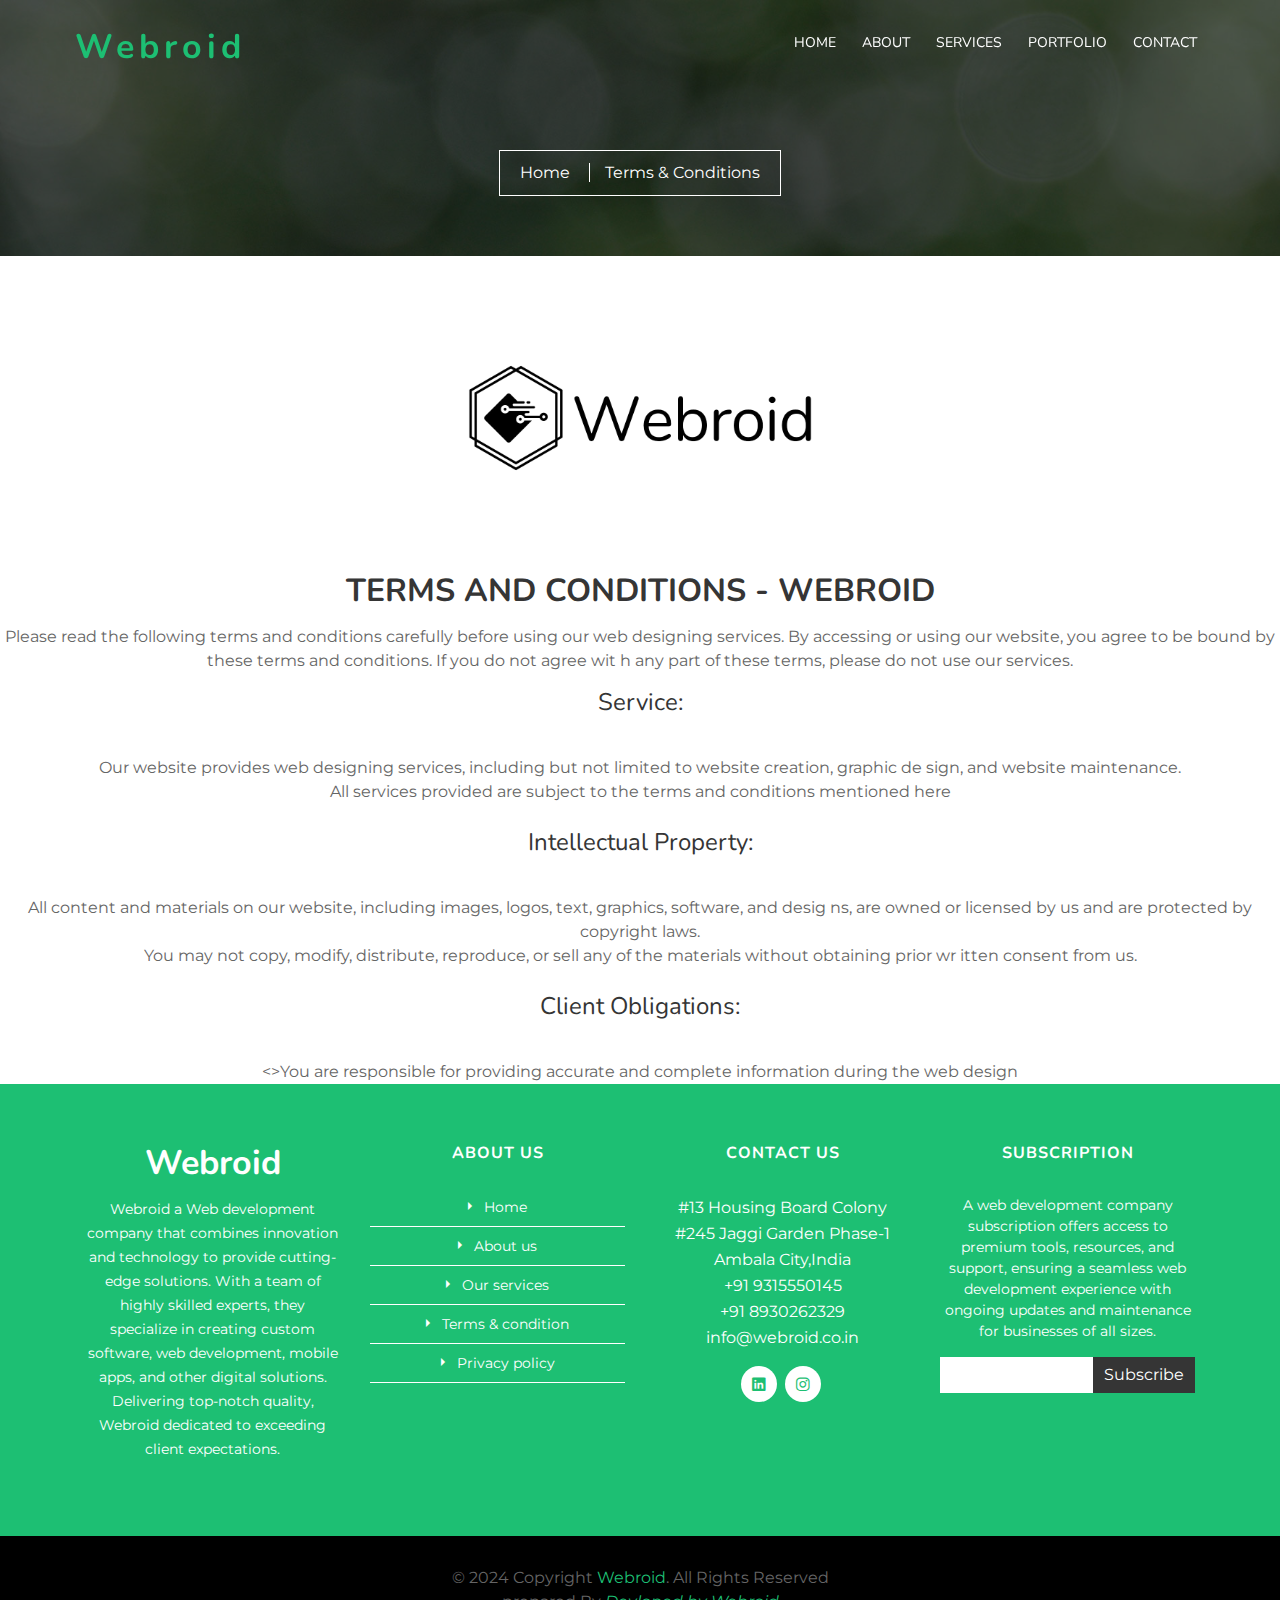
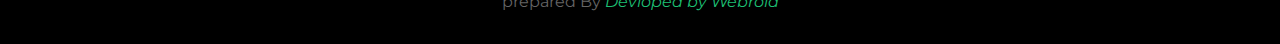
<file: terms.html>
<!DOCTYPE html>
<html lang="en">
<head>
    <meta charset="UTF-8">
    <meta name="viewport" content="width=device-width, initial-scale=1.0">
      <!-- Favicons -->
      <link href="img/webroid.icon.png" rel="icon">

      <!-- Google Fonts -->
      <link href="https://fonts.googleapis.com/css?family=Montserrat:200,300|Nunito:400,700&display=swap" rel="stylesheet">

      <!-- Bootstrap CSS File -->
      <link href="vendor/bootstrap/css/bootstrap.min.css" rel="stylesheet">

      <!-- Vendor CSS Files -->
      <link href="vendor/ionicons/css/ionicons.min.css" rel="stylesheet">
      <link href="vendor/owlcarousel/assets/owl.carousel.min.css" rel="stylesheet">
      <link href="vendor/lightbox/css/lightbox.min.css" rel="stylesheet">

      <!-- Main Stylesheet -->
      <link href="css/style.css" rel="stylesheet">
    <title>Webroid</title>
    <style>
      
      /* body {
    font-family: Arial, sans-serif;
    margin: 0;
    padding: 0;
} */

/* header, footer {
    background-color: #1dbf73;
    color: white;
    text-align: center;
    padding: 1rem;
} */

.content {
    max-width: 100%;
    margin: auto;
    /* padding: 2rem; */
    text-align: center;
    
}

.photo-section {
    text-align: center;
    margin-top: 1rem;
}

img {
    max-width: 70%;
    height: 300px;
    width: auto;
}



    </style>
</head>
<body>
  <!-- Header Section Start -->
  <header class="header">
    <div class="container-fluid">
        <div class="logo pull-left">
            <h1><a href="index.html">Webroid</a></h1>
            <!-- <a href="#"><img src="img/logo.png" alt="" title="" /></a>-->
        </div>

        <nav id="nav-menu-container">
            <ul class="nav-menu">
                <li><a href="index.html">Home</a></li>
                <li><a href="about.html">About</a></li>
                <li><a href="service.html">Services</a></li>
                <li><a href="portfolio.html">Portfolio</a></li>
                <!-- <li><a href="price.html">Price</a></li> -->
                <!-- <li class="menu-has-children"><a href="#">Dropdown <i class="dicon ion-md-arrow-dropdown"></i></a>
                    <ul>
                        <li><a href="">Dropdown Menu</a></li>
                        <li><a href="">Dropdown Menu</a></li>
                        <li><a href="">Dropdown Menu</a></li>
                        <li><a href="">Dropdown Menu</a></li>
                        <li><a href="">Dropdown Menu</a></li>
                    </ul>
                </li> -->
                <li><a href="contact.html">Contact</a></li>
            </ul>
        </nav>
    </div>
</header>
<!-- Header Section End -->

<!-- Banner Section Start-->
<section class="banner">
    <div class="container">
        <div class="col-lg-12">
            <div class="banner-nav">
                <div class="banner-box">
                    <a href="index.html">Home </a>
                    <a href="about.html">Terms & Conditions</a>
                </div>
            </div>
        </div>
    </div>
</section>
<!-- Banner Section End-->



  
      
    <section class="content">
      <div class="photo-section">
        <img src="img/Webdroid-logo.png" alt="Sample Photo">
    </div>
      
        <h2>TERMS AND CONDITIONS - WEBROID</h2>
        <p>Please read the following terms and conditions carefully before using our web designing services. 
          By accessing or using our website, you agree to be bound by these terms and conditions. If you do not agree wit h any part of these terms, please do not use our services.
          </p>
            <b><h4>Service:</h4></b><br>
            Our website provides web designing services, including but not limited to website creation, graphic de sign, and website maintenance.<br>
            All services provided are subject to the terms and conditions mentioned here<br><br>
          
          
            <b><h4>Intellectual Property:</h4></b><br>
            All content and materials on our website, including images, logos, text, graphics, software, and desig ns, are owned or licensed by us and are protected by copyright laws.<br>
            You may not copy, modify, distribute, reproduce, or sell any of the materials without obtaining prior wr itten consent from us.<br><br>

            <b><h4>Client Obligations:</h4></b><br>
            <>You are responsible for providing accurate and complete information during the web design<br>
           
          
       
    
 <!-- Footer Start -->
 <footer class="footer" id="terms">
    <div class="footer-top">
        <div class="container">
            <div class="row">
                <div class="col-lg-3 col-md-6 footer-info">
                    <h3>Webroid</h3>
                    <p>
                        Webroid a Web development company that combines innovation and technology to provide cutting-edge solutions. With a team of highly skilled experts, they specialize in creating custom software, web development, mobile apps, and other digital solutions. Delivering top-notch quality, Webroid dedicated to exceeding client expectations.
                    </p>
                </div>

                <div class="col-lg-3 col-md-6 footer-links">
                    <h4>About Us</h4>
                    <ul>
                        <li><i class="ion-md-arrow-dropright"></i> <a href="#">Home</a></li>
                        <li><i class="ion-md-arrow-dropright"></i> <a href="about.html">About us</a></li>
                        <li><i class="ion-md-arrow-dropright"></i> <a href="service.html">Our services</a></li>
                        <li><i class="ion-md-arrow-dropright"></i> <a href="terms.html">Terms & condition</a></li>
                        <li><i class="ion-md-arrow-dropright"></i> <a href="privacy.html">Privacy policy</a></li>
                    </ul>
                </div>

                <div class="col-lg-3 col-md-6 footer-contact">
                    <h4>Contact Us</h4>
                    <p>
                        #13 Housing Board Colony<br> 
                        #245 Jaggi Garden Phase-1<br>
                        Ambala City,India<br>
                        +91 9315550145<br>
                        +91 8930262329<br>
                        info@webroid.co.in<br>
                    </p>

                    <div class="social-links">
                        <!-- <a href="https://twitter.com/JaiKathuria9"><i class="ion-logo-twitter"></i></a> -->
                        <!-- <a href="https://www.facebook.com/jaideepsingh.kathuria"><i class="ion-logo-facebook"></i></a> -->

                        <a href="https://www.linkedin.com/feed/?trk=sem-ga_campid.14650114788_asid.150089839322_crid.656569072777_kw.www%20linkedin_d.c_tid.kwd-2246447582_n.g_mt.e_geo.9182038"><i class="ion-logo-linkedin"></i></a>
                       
                        <a href="https://www.instagram.com/web_roid?igsh=cTJxcWdqcmk4M3Fs"><i class="ion-logo-instagram"></i></a>
                        <!-- <a href="https://www.youtube.com/channel/UC9HlQRmKgG3jeVD_fBxj1Pw/videos"><i class="ion-logo-youtube"></i></a> -->
                    </div>

                </div>

                <div class="col-lg-3 col-md-6 footer-newsletter">
                    <h4>Subscription</h4>
                    <p>A web development company subscription offers access to premium tools, resources, and support, ensuring a seamless web development experience with ongoing updates and maintenance for businesses of all sizes.</p>
                    <form>
                        <input type="email" name="email"><input type="submit"  value="Subscribe">
                    </form>
                </div>

            </div>
        </div>
    </div>

    <div class="container">
        <div class="copyright">
            &copy; 2024 Copyright <a href="#abc">Webroid</a>. All Rights Reserved<br>
            prepared By <a href="https://www.linkedin.com/feed/?trk=sem-ga_campid.14650114788_asid.150089839322_crid.656569072777_kw.www%20linkedin_d.c_tid.kwd-2246447582_n.g_mt.e_geo.9182038"><i>Devloped by Webroid</a>
        </div>
    </div>
</footer>
<!-- Footer End -->
<a href="#" class="back-to-top"><i class="ion-md-arrow-dropup"></i></a>

<!-- Vendor JS Files -->
<script src="vendor/jquery/jquery.min.js"></script>
<script src="vendor/jquery/jquery-migrate.min.js"></script>
<script src="vendor/bootstrap/js/bootstrap.bundle.min.js"></script>
<script src="vendor/easing/easing.min.js"></script>
<script src="vendor/superfish/hoverIntent.js"></script>
<script src="vendor/superfish/superfish.min.js"></script>
<script src="vendor/waypoints/waypoints.min.js"></script>
<script src="vendor/touchSwipe/jquery.touchSwipe.min.js"></script>
<script src="vendor/counterup/counterup.min.js"></script>
<script src="vendor/owlcarousel/owl.carousel.min.js"></script>
<script src="vendor/isotope/isotope.pkgd.min.js"></script>
<script src="vendor/lightbox/js/lightbox.min.js"></script>

<!-- Main Javascript File -->
<script src="js/main.js"></script>




    
</body>
</html>
</file>
<file: css/style.css>
/* ------------------ General CSS ------------------ */
body {
    color: #656565;
    font-family: 'Montserrat', sans-serif;
    background: #ffffff;
}

a {
    color: #1dbf73;
    transition: 0.3s;
}

a:hover,
a:active,
a:focus {
    color: #353535;
    outline: none;
    text-decoration: none;
}

p {
    color: #656565;
    padding: 0;
    margin: 0 0 15px 0;
}

h1,
h2,
h3,
h4,
h5,
h6 {
    font-family: 'Nunito', sans-serif;
    font-weight: 700;
    color: #353535;
    margin: 0 0 15px 0;
    padding: 0;
}

h4,
h5,
h6 {
    font-weight: 400;
}


/* ------------------ Back to Top ------------------ */
.back-to-top {
    position: fixed;
    display: none;
    background: #1dbf73;
    color: #ffffff;
    width: 45px;
    height: 45px;
    text-align: center;
    line-height: 1;
    font-size: 44px;
    right: 15px;
    bottom: 15px;
    transition: background 0.3s;
    z-index: 9;
}

.back-to-top i {
    color: #ffffff;
}


/* ------------------ Header CSS ------------------- */
.header {
    padding: 30px 0;
    height: 92px;
    position: fixed;
    left: 0;
    top: 0;
    right: 0;
    transition: all 0.3s;
    z-index: 997;
}

.header.header-scrolled {
    background: rgba(0, 0, 0, 0.9);
    padding: 20px 0;
    height: 72px;
    transition: all 0.3s;
}

.header .logo {
    float: left;
}

.header .logo h1 {
    font-size: 34px;
    margin: 0;
    line-height: 1;
    letter-spacing: 5px;
}

.header .logo h1 a:hover {
    color: #ffffff;
}

.header .logo img {
    padding: 0;
    margin: 0;
    max-height: 100%;
}


/* ----------------- Intro Section ----------------- */
/* ================================================= */

.slider {
    display: table;
    width: 100%;
    height: 100vh;
    background: #000;
}

.slider .carousel-item {
    width: 100%;
    height: 100vh;
    background-size: cover;
    background-position: center;
    background-repeat: no-repeat;
}

.slider .carousel-item::before {
    content: '';
    background-color: rgba(0, 0, 0, 0.7);
    position: absolute;
    height: 100%;
    width: 100%;
    top: 0;
    right: 0;
    left: 0;
    bottom: 0;
}

.slider .carousel-container {
    display: -webkit-box;
    display: -webkit-flex;
    display: -ms-flexbox;
    display: flex;
    -webkit-box-pack: center;
    -webkit-justify-content: center;
    -ms-flex-pack: center;
    justify-content: center;
    -webkit-box-align: center;
    -webkit-align-items: center;
    -ms-flex-align: center;
    align-items: center;
    position: absolute;
    bottom: 0;
    top: 0;
    left: 0;
    right: 0;
}

.slider .carousel-background img {
    max-width: 100%;
}

.slider .carousel-content {
    text-align: center;
}

.slider h2 {
    color: #ffffff;
    margin-bottom: 30px;
    font-size: 64px;
    font-weight: 800;
    letter-spacing: 1px;
}

.slider p {
    width: 80%;
    margin: 0 auto 30px auto;
    color: #ffffff;
}

.slider .carousel-fade {
    overflow: hidden;
}

.slider .carousel-fade .carousel-inner .carousel-item {
    transition-property: opacity;
}

.slider .carousel-fade .carousel-inner .carousel-item,
.slider .carousel-fade .carousel-inner .active.carousel-item-left,
.slider .carousel-fade .carousel-inner .active.carousel-item-right {
    opacity: 0;
}

.slider .carousel-fade .carousel-inner .active,
.slider .carousel-fade .carousel-inner .carousel-item-next.carousel-item-left,
.slider .carousel-fade .carousel-inner .carousel-item-prev.carousel-item-right {
    opacity: 1;
    transition: 0.3s;
}

.slider .carousel-fade .carousel-inner .carousel-item-next,
.slider .carousel-fade .carousel-inner .carousel-item-prev,
.slider .carousel-fade .carousel-inner .active.carousel-item-left,
.slider .carousel-fade .carousel-inner .active.carousel-item-right {
    left: 0;
    -webkit-transform: translate3d(0, 0, 0);
    transform: translate3d(0, 0, 0);
}

.slider .carousel-control-prev,
.slider .carousel-control-next {
    width: 10%;
}

.slider .carousel-control-next-icon,
.slider .carousel-control-prev-icon {
    background: none;
    font-size: 32px;
    line-height: 1;
}

.slider .carousel-indicators li {
    cursor: pointer;
}

.slider .btn-get-started {
    display: inline-block;
    padding: 10px 30px;
    transition: 0.3s;
    background: #1dbf73;
    color: #ffffff;
    font-family: 'Nunito', sans-serif;
    font-weight: 700;
    font-size: 18px;
    letter-spacing: 1px;
    text-transform: uppercase;
}

.slider .btn-get-started:hover {
    background: #ffffff;
    color: #1dbf73;
}



/* ------------------ Menu Style ------------------- */
#nav-menu-container {
    float: right;
    margin: 0;
}

.nav-menu,
.nav-menu * {
    margin: 0;
    padding: 0;
    list-style: none;
}

.nav-menu ul {
    position: absolute;
    display: none;
    top: 100%;
    left: 0;
    z-index: 99;
}

.nav-menu li {
    position: relative;
    white-space: nowrap;
}

.nav-menu > li {
    float: left;
}

.nav-menu li:hover > ul,
.nav-menu li.sfHover > ul {
    display: block;
}

.nav-menu ul ul {
    top: 0;
    left: 100%;
}

.nav-menu ul li {
    min-width: 180px;
}

.nav-menu a {
    display: inline-block;
    padding: 0 8px 10px 8px;
    color: #ffffff;
    font-family: 'Nunito', sans-serif;
    font-weight: 400;
    font-size: 14px;
    text-transform: uppercase;
    outline: none;
    text-decoration: none;
}

.nav-menu li:hover > a,
.nav-menu > .menu-active > a {
    color: #1dbf73;
}

.nav-menu > li {
    margin-left: 10px;
}

.nav-menu ul {
    margin: 4px 0 0 0;
    padding: 10px;
    box-shadow: 0px 0px 5px rgba(0, 0, 0, 0.25);
    background: #ffffff;
}

.nav-menu ul li {
    transition: 0.3s;
}

.nav-menu ul li a {
    padding: 5px 10px;
    color: #353535;
    transition: 0.3s;
    display: block;
    font-size: 14px;
    text-transform: none;
}

.nav-menu ul li:hover > a {
    color: #1dbf73;
}

.nav-menu ul ul {
    margin: 0;
}

#mobile-nav-toggle {
    position: fixed;
    right: 0;
    top: 0;
    z-index: 999;
    margin: 20px 20px 0 0;
    border: 0;
    background: none;
    font-size: 24px;
    display: none;
    transition: all 0.4s;
    outline: none;
    cursor: pointer;
}

#mobile-nav-toggle i {
    color: #ffffff;
}

#mobile-nav {
    position: fixed;
    top: 0;
    padding-top: 18px;
    bottom: 0;
    z-index: 999;
    background: rgba(0, 0, 0, 0.8);
    left: -260px;
    width: 260px;
    overflow-y: auto;
    transition: 0.4s;
}

#mobile-nav ul {
    padding: 0;
    margin: 0;
    list-style: none;
}

#mobile-nav ul li {
    position: relative;
}

#mobile-nav ul li a {
    color: #ffffff;
    font-size: 13px;
    text-transform: uppercase;
    overflow: hidden;
    padding: 10px 22px 10px 15px;
    position: relative;
    text-decoration: none;
    width: 100%;
    display: block;
    outline: none;
}

#mobile-nav ul li a:hover {
    color: #1dbf73;
}

#mobile-nav ul li li {
    padding-left: 30px;
}

#mobile-nav ul li.menu-active a {
    color: #1dbf73;
}

#mobile-nav ul .menu-has-children i {
    position: absolute;
    top: -5px;
    right: 0;
    z-index: 99;
    padding: 15px;
    cursor: pointer;
    color: #ffffff;
}

#mobile-nav ul .menu-has-children i.ion-md-arrow-dropup {
    color: #1dbf73;
}

#mobile-nav ul .menu-has-children i.dicon {
    display: none;
}

#mobile-nav ul .menu-has-children li a {
    text-transform: none;
}

#mobile-nav ul .menu-item-active {
    color: #1dbf73;
}

#mobile-body-overly {
    width: 100%;
    height: 100%;
    z-index: 997;
    top: 0;
    left: 0;
    position: fixed;
    background: rgba(0, 0, 0, 0.7);
    display: none;
}

body.mobile-nav-active {
    overflow: hidden;
}

body.mobile-nav-active #mobile-nav {
    left: 0;
}

body.mobile-nav-active #mobile-nav-toggle {
    color: #ffffff;
}



/* ---------------- Banner Section ----------------- */
.banner {
    background: url("../img/banner.jpg") center top no-repeat;
    background-size: cover;
    padding: 150px 0 60px 0;
    position: relative;
}

.banner::before {
    content: '';
    position: absolute;
    left: 0;
    right: 0;
    top: 0;
    bottom: 0;
    background: rgba(000, 000, 000, 0.6);
    z-index: 9;
}

.banner .container {
    position: relative;
    z-index: 10;
}

.banner .banner-nav {
    text-align: center;
}

.banner .banner-box {
    display: inline-block;
    padding: 10px 20px;
    border: 1px solid #ffffff;
}

.banner .banner-box a {
    color: #ffffff;
}

.banner .banner-box a:hover {
    color: #1dbf73;
}

.banner .banner-box a:first-child {
    padding-right: 15px;
    border-right: 1px solid #ffffff;
}

.banner .banner-box a:last-child {
    padding-left: 15px;
}


/* ------------- Section Header Style -------------- */
.section-header {
    position: relative;
    max-width: 700px;
    margin: 0 auto;
}

.section-header h3 {
    font-size: 32px;
    text-transform: uppercase;
    text-align: center;
    position: relative;
    padding-bottom: 15px;
}

.section-header h3::before {
    content: '';
    position: absolute;
    display: block;
    width: 100px;
    height: 0;
    border-bottom: 4px dashed #353535;
    bottom: 0;
    left: calc(50% - 50px);
}

.section-header p {
    text-align: center;
    padding-bottom: 30px;
}


/* ---------------- About Us Style ----------------- */
.about {
    position: relative;
    padding: 60px 0 40px 0;
    background: #f2f2f2;
}

.about .about-row {
    margin-bottom: 30px;
}

.about .about-col {
    background: #ffffff;
    margin-bottom: 20px;
}

.about .about-col:hover {
    box-shadow: 0px 2px 10px #dddddd;
}

.about .about-col .img {
    position: relative;
}

.about .about-col .icon {
    width: 64px;
    height: 64px;
    padding-top: 10px;
    padding-left: 1px;
    text-align: center;
    position: absolute;
    background-color: #1dbf73;
    border-radius: 50%;
    text-align: center;
    border: 4px solid #ffffff;
    left: calc( 50% - 32px);
    bottom: -30px;
    transition: 0.3s;
}

.about .about-col i {
    font-size: 36px;
    line-height: 1;
    color: #ffffff;
    transition: 0.3s;
}

.about .about-col:hover .icon {
    background-color: #ffffff;
}

.about .about-col:hover i {
    color: #1dbf73;
}

.about .about-col h2 {
    color: #353535;
    text-align: center;
    font-weight: 700;
    font-size: 20px;
    padding: 0;
    margin: 40px 0 12px 0;
}

.about .about-col h2 a {
    color: #353535;
}

.about .about-col h2 a:hover {
    color: #1dbf73;
}

.about .about-col p {
    font-size: 14px;
    font-weight: 400;
    line-height: 24px;
    color: #353535;
    margin-bottom: 0;
    padding: 0 30px;
}

.about .read-more {
    width: 100%;
    text-align: center;
}

.about .read-more a {
    font-size: 14px;
    letter-spacing: 1px;
    display: inline-block;
    padding: 5px 15px;
    transition: 0.3s;
    margin: 15px 30px 30px 30px;
    color: #ffffff;
    background: #1dbf73;
}

.about .about-col:hover .read-more a,
.about .read-more a:hover {
    background: #353535;
    color: #ffffff;
}

.about .about-row .read-more {
    text-align: left;
}

.about .about-row .read-more a {
    margin: 0;
}


/* ---------------- Services Style ----------------- */
.services {
    background: #ffffff;
    padding: 60px 0 60px 0;
    text-align: center;
   
}

.services .section-header p {
    margin:0;
    padding: 0;
    /* margin-left: 150px; */
}

.single-service {
    position: relative;
    text-align: center;
    color: #353535;
    font-weight: 400;
    margin:30px 0 0;
    transition: all 0.3s;
}

.single-service i {
    font-size: 64px;
    color: #1dbf73;
}

.single-service h4,
.single-service h4 a {
    font-size: 18px;
    font-weight: 700;
    line-height: 24px;
    text-transform: capitalize;
    color: #353535;
}

.single-service p {
    margin: 0;
}


/* ------------ Call To Action Section ------------- */
.call-to-action {
    position: relative;
    padding: 60px 0;
    background: #1dbf73;
}

.call-to-action .container {
    max-width: 700px;
}

.call-to-action h3 {
    color: #ffffff;
}

.call-to-action h3::before {
    border-color: #ffffff;
}

.call-to-action p {
    color: #ffffff;
    margin: 0;
}

.call-to-action .cta-btn {
    display: inline-block;
    margin-top: 10px;
    padding: 8px 28px;
    color: #1dbf73;
    font-weight: 500;
    font-size: 16px;
    letter-spacing: 1px;
    text-transform: uppercase;
    background: #ffffff;
    transition: 0.3s;
}

.call-to-action .cta-btn:hover {
    color: #ffffff;
    background: #353535;
}


/* ----------------- Pricing Style ----------------- */
.pricing {
    background: #f2f2f2;
    padding: 60px 0;
}

.pricing .section-header p {
    margin-bottom: 50px;
}

.pricing .price-content {
    position: relative;
    background: #ffffff;
    text-align: center;
}

.pricing .price-content:hover {
    box-shadow: 0 0 10px #dddddd;
}

.pricing .price-plan {
    display: block;
    background: #353535;
    margin: 0 0 30px;
    padding: 15px 0 20px;
}

.pricing .price-title {
    display: block;
    color: #ffffff;
    font-size: 30px;
    letter-spacing: 1px;
    padding: 0 15px 0;
    margin-bottom: 0;
}

.pricing .price-amount {
    display: block;
    color: #ffffff;
    font-size: 48px;
    padding: 0 10px 0;
    text-transform: uppercase;
}

.pricing .price-amount span {
    color: #ffffff;
    font-size: 24px;
}

.pricing .price-date {
    color: #ffffff;
    font-size: 12px;
    margin-top: 5px;
    text-transform: uppercase;
    margin-bottom:0;
}

.pricing .price-details {
    font-size: 16px;
    list-style: none;
    text-align: left;
}

.pricing .price-details li {
    padding: 5px 0;
}

.pricing .price-details li i.ion-md-checkmark {
    color: #1dbf73;
    margin-right: 5px;
}

.pricing .price-details li i.ion-md-close {
    color: #ea4335;
    margin-right: 7px;
}

.pricing .btn {
    color: #ffffff;
    padding: 10px 30px;
    text-transform: uppercase;
    border: none;
    border-radius: 0;
}

.pricing .price-btn {
    margin-top: 10px;
    margin-bottom: 30px;
    background: #353535;
    color: #ffffff;
}

.pricing .price-btn:hover {
    background: #1dbf73;
}

.pricing .features-price-btn {
    background: #1dbf73;
}

.pricing .features-price-btn:hover {
    background: #353535;
}

.pricing .features-price {
    margin-top: -30px;
}

.pricing .features-price .price-plan {
    background: #1dbf73;
}

.pricing .features-price .price-plan p{
    color:#FFFFFF;
}

.pricing .features-price .price-plan .price-amount, 
.pricing .features-price .price-plan .price-amount span {
    color: #ffffff;
}

.pricing .features-price .price-plan .price-title {
    color:#ffffff;
}

@media (max-width: 767.98px) {
    .pricing .price-content {
        margin-bottom: 30px;
    }
    
    .pricing .features-price {
        margin-top: 0;
    }
}



/* ---------------- Our Skills Style --------------- */
.skills {
    position: relative;
    padding: 60px 0;
}

.skills .progress {
    height: 30px;
    margin-bottom: 15px;
    border-radius: 0;
}

.skills .progress .skill {
    line-height: 35px;
    padding: 0;
    margin: 0 0 0 20px;
    text-transform: uppercase;
    

}

.skills .progress .skill .val {
    float: right;
    font-style: normal;
    margin: 0 20px 0 0;
}

.skills .progress-bar {
    width: 1px;
    text-align: left;
    transition: .9s;
}

.skills .counters h2 {
    margin: 30px 0 0 0;
    font-size: 60px;
    display: block;
    color: #1dbf73;
}

.skills .counters p {
    padding: 0;
    margin: 0;
    font-size: 18px;
    color: #353535;
}


/* ----------------- Portfolio Style --------------- */
.portfolio {
    position: relative;
    padding: 60px 0 45px 0;
    background: #f2f2f2;
}

.portfolio #portfolio-flters {
    padding: 0;
    margin: 0 0 16px 0;
    list-style: none;
    text-align: center;
    font-size: 0;
}

.portfolio #portfolio-flters li {
    display: inline-block;
    margin: 0;
    padding: 10px 20px;
    font-size: 12px;
    line-height: 20px;
    color: #ffffff;
    text-transform: uppercase;
    background: #353535;
    margin-bottom: 4px;
    transition: all 0.3s;
    cursor: pointer;
}

.portfolio #portfolio-flters li:hover,
.portfolio #portfolio-flters li.filter-active {
    background: #1dbf73;
    color: #ffffff;
}

.portfolio #portfolio-flters li:last-child {
    margin-right: 0;
}

.portfolio .portfolio-wrap {
    margin-top: 10px;
}

.portfolio .portfolio-wrap:hover {
    box-shadow: 0px 0px 10px #666666;
}

.portfolio .portfolio-item {
    position: relative;
    height: 260px;
    overflow: hidden;
}

.portfolio .portfolio-item figure {
    background: #000;
    overflow: hidden;
    height: 230px;
    position: relative;
    border-radius: 0;
    margin: 0;
}

.portfolio .portfolio-item figure img {
    opacity: 0.6;
    transition: 0.3s;
}

.portfolio .portfolio-item figure:hover img {
    opacity: 0.3;
    transition: 0.3s;
}

.portfolio .portfolio-item figure .link-preview,
.portfolio .portfolio-item figure .link-details {
    position: absolute;
    display: inline-block;
    padding: 7px 0;
    line-height: 1;
    text-align: center;
    width: 60px;
    height: 36px;
    background: #1dbf73;
    border-radius: 20px;
    transition: 0.3s;
    opacity: 0;
}

.portfolio .portfolio-item figure .link-preview i,
.portfolio .portfolio-item figure .link-details i {
    font-size: 22px;
    color: #ffffff;
}

.portfolio .portfolio-item figure .link-preview:hover,
.portfolio .portfolio-item figure .link-details:hover {
    background: #ffffff;
}

.portfolio .portfolio-item figure .link-preview:hover i,
.portfolio .portfolio-item figure .link-details:hover i {
    color: #353535;
}

.portfolio .portfolio-item figure .link-preview {
    left: calc(50% - 65px);
    top: calc(50% - 18px);
}

.portfolio .portfolio-item figure .link-details {
    right: calc(50% - 65px);
    top: calc(50% - 18px);
}

.portfolio .portfolio-item figure:hover .link-preview {
    opacity: 1;
}

.portfolio .portfolio-item figure:hover .link-details {
    opacity: 1;
}

.portfolio .portfolio-item .portfolio-info {
    position: absolute;
    top: calc(50% - 30px);
    left: 15px;
    right: 15px;
    text-align: center;
    z-index: 1;
}

.portfolio .portfolio-wrap:hover .portfolio-info {
    z-index: -1;
}

.portfolio .portfolio-item .portfolio-info h4 {
    color: #ffffff;
    font-size: 18px;
    font-weight: 700;
    line-height: 1px;
    margin-bottom: 18px;
    padding-bottom: 0;
}

.portfolio .portfolio-item .portfolio-info p {
    padding: 0;
    margin: 0;
    color: #ffffff;
    font-size: 13px;
    text-transform: uppercase;
}


/* ------------------- Team Style ------------------ */
.team {
    padding: 60px 0;
}

.team .section-header {
    margin-bottom: 15px;
}

.team .card {
    position: relative;
    border: none;
    border-radius: 0;
    overflow: hidden;
    transition: 0.3s;
}

.team .card:hover {
    box-shadow: 0px 0px 10px #999999;
}

.team .card img {
    width: 100%;
}

.team .card-title-wrap {
    padding: 15px 25px;
    position: relative;
    background-color: #f2f2f2;
}

.team .card:hover .card-title-wrap {
    background: #1dbf73;
}

.team .card-title-wrap .card-title,
.team .card-title-wrap .card-text {
    display: block;
    margin: 0;
}

.team .card-title-wrap .card-title {
    text-align: center;
    font-size: 18px;
    color: #353535;
}

.team .card-title-wrap .card-text {
    text-align: center;
    font-size: 14px;
    color: #666666;
}

.team .card:hover .card-title-wrap .card-title,
.team .card:hover .card-title-wrap .card-text {
    color: #ffffff;
}

.team .card .social-nav {
    position: relative;
    text-align: center;
}

.team .card .social-nav a {
    display: inline-block;
    color: #353535;
    font-size: 18px;
    margin: 5px;
}

.team .card:hover .social-nav a {
    color: #ffffff;
}


/* --------------- Testimonials Style -------------- */
.testimonials {
    position: relative;
    padding: 60px 0;
    background: #f2f2f2;
}

.testimonials .container {
    max-width: 900px;
}

.testimonials .section-header {
    margin-bottom: 20px;
}

.testimonials .testimonial-item {
    position: relative;
    background: #ffffff;
}

.testimonials .testimonial-text {
    padding: 25px 25px 25px 0;
}

.testimonials .testimonial-item img {
    background: #353535;
}

.testimonials .testimonial-item h3 {
    font-size: 20px;
    color: #353535;
    margin-bottom: 0;
}

.testimonials .testimonial-item h4 {
    font-size: 14px;
    color: #999999;
    margin: 0 0 15px 0;
}

.testimonials .testimonial-item p {
    font-size: 14px;
    margin: 0;
}

.testimonials .owl-nav,
.testimonials .owl-dots {
    margin-top: 5px;
    text-align: center;
}

.testimonials .owl-dot {
    display: inline-block;
    margin: 0 5px;
    width: 12px;
    height: 12px;
    border-radius: 50%;
    background-color: #dddddd;
}

.testimonials .owl-dot.active {
    background-color: #1dbf73;
}

@media (max-width: 575px) {
    .testimonials .testimonial-text {
        padding: 25px;
    }
}


/* ------------------ Clients Style ---------------- */
.clients {
    padding: 60px 0;
}

.clients .section-header p {
    padding-bottom: 10px;
}

.clients img {
    max-width: 100%;
    opacity: 1;
    transition: 0.3s;
    padding: 15px 0;
}

.clients img:hover {
    opacity: .5;
}

.clients .owl-nav,
.clients .owl-dots {
    margin-top: 5px;
    text-align: center;
}

.clients .owl-dot {
    display: inline-block;
    margin: 0 5px;
    width: 12px;
    height: 12px;
    border-radius: 50%;
    background-color: #ddd;
}

.clients .owl-dot.active {
    background-color: #1dbf73;
}


/* ----------------- Contact Style ----------------- */
.contact {
    position: relative;
    padding: 60px 0;
    background: #f2f2f2;
}

.contact .container {
    max-width: 900px;
}

.contact .contact-info {
    margin-bottom: 30px;
    text-align: center;
}

.contact .contact-address,
.contact .contact-phone,
.contact .contact-email {
    background: #ffffff;
    padding: 15px 30px 25px 30px;
    text-align: center;
    color: #353535;
}

.contact .contact-address:hover,
.contact .contact-phone:hover,
.contact .contact-email:hover {
    box-shadow: 0 0 10px #dddddd;
}

.contact .contact-info i {
    font-size: 48px;
    display: inline-block;
    color: #1dbf73;
}

.contact .contact-info address,
.contact .contact-info p {
    margin-bottom: 0;
    font-size: 14px;
    color: #353535;
}

.contact .contact-info h3 {
    font-size: 14px;
    margin-bottom: 5px;
    text-transform: uppercase;
    color: #353535;
}

.contact .contact-info a {
    color: #353535;
}

.contact .contact-info a:hover {
    color: #1dbf73;
}

.contact .map {
    position: relative;
    background: #ffffff;
}

.contact .map:hover {
    box-shadow: 0 0 10px #cccccc;
}

.contact .map iframe {
    width: 100%;
    height: 380px;
    margin-bottom: -7px;
}

.contact .form {
    background: #ffffff;
    padding: 30px;
    color: #353535;
}

.contact .form:hover {
    box-shadow: 0 0 10px #dddddd;
}

.contact .form input,
.contact .form textarea {
    padding: 10px 14px;
    border-radius: 0;
    box-shadow: none;
    font-size: 15px;
}

.contact .form input:focus,
.contact .form textarea:focus {
    border-color: #1dbf73;
}

.contact .form button[type="submit"] {
    background: #1dbf73;
    border: 0;
    padding: 10px 30px;
    color: #ffffff;
    transition: 0.4s;
    cursor: pointer;
}

.contact .form button[type="submit"]:hover {
    background: #353535;
}


/* ----------------- Footer Style ------------------ */
.footer {
    position: relative;
    padding: 0 0 30px 0;
    background: #000000;
}

.footer .footer-top {
    background: #1dbf73;
    padding: 60px 0 30px 0;
}

.footer .footer-top .footer-info,
.footer .footer-top .footer-links,
.footer .footer-top .footer-contact,
.footer .footer-top .footer-newsletter {
    margin-bottom: 30px;
}

.footer .footer-top .footer-info h3 {
    font-size: 34px;
    padding: 2px 0 2px 0px;
    line-height: 1;
    color: #ffffff;
}

.footer .footer-top .footer-info p {
    font-size: 14px;
    line-height: 24px;
    color: #ffffff;
}

.footer .footer-top .social-links a {
    font-size: 18px;
    display: inline-block;
    background: #ffffff;
    color: #1dbf73;
    line-height: 1;
    padding: 9px 0;
    margin-right: 4px;
    border-radius: 50%;
    text-align: center;
    width: 36px;
    height: 36px;
    transition: 0.3s;
}

.footer .footer-top .social-links a:hover {
    background: #353535;
    color: #ffffff;
}

.footer .footer-top h4 {
    font-size: 16px;
    font-weight: 700;
    color: #ffffff;
    text-transform: uppercase;
    position: relative;
    padding-bottom: 12px;
    margin-bottom: 20px;
    letter-spacing: 1px;
}

.footer .footer-top h4::before {
    /* content: ''; */
    position: absolute;
    left: 0;
    bottom: 0;
    height: 0;
    width: 100px;
    border-bottom: 3px dashed #ffffff;
}

.footer .footer-top .footer-links ul {
    list-style: none;
    padding: 0;
    margin: 0;
}

.footer .footer-top .footer-links ul i {
    padding-right: 8px;
    color: #ffffff;
    font-size: 16px;
}

.footer .footer-top .footer-links ul li {
    border-bottom: 1px solid #ffffff;
    padding: 7px 0;
}

.footer .footer-top .footer-links ul li:first-child {
    padding-top: 0;
}

.footer .footer-top .footer-links ul a {
    font-size: 14px;
    color: #ffffff;
}

.footer .footer-top .footer-links ul a:hover {
    color: #353535;
}

.footer .footer-top .footer-contact p {
    color: #ffffff;
    line-height: 26px;
}

.footer .footer-top .footer-newsletter input[type="email"] {
    border: 0;
    padding: 6px 8px;
    width: 60%;
}

.footer .footer-top .footer-newsletter input[type="submit"] {
    border: 0;
    width: 40%;
    padding: 6px 0;
    text-align: center;
    color: #ffffff;
    background: #353535;
    transition: 0.3s;
    cursor: pointer;
}

.footer .footer-top .footer-newsletter input[type="submit"]:hover {
    background: #000000;
}

.footer .footer-top .footer-newsletter p {
    color: #ffffff;
    font-size: 14px;
}

.footer .copyright {
    text-align: center;
    padding-top: 30px;
}


/* ---------------- Responsive Design -------------- */
@media (min-width: 1024px) {
    .header .logo {
        padding-left: 60px;
    }

    .slider p {
        width: 60%;
    }

    .slider .carousel-control-prev,
    .slider .carousel-control-next {
        width: 5%;
    }

    #nav-menu-container {
        padding-right: 60px;
    }
}

@media (max-width: 768px) {
    .back-to-top {
        bottom: 15px;
    }

    .header .logo h1 {
        font-size: 28px;
    }

    .header .logo img {
        max-height: 40px;
    }

    .slider h2 {
        font-size: 28px;
    }

    #nav-menu-container {
        display: none;
    }

    #mobile-nav-toggle {
        display: inline;
    }
}

@media (max-width: 61.9em) {
    .team .team-over {
        padding-top: 20px;
    }
    .team .card .social-nav {
        margin-bottom: 15px;
        padding: 0;
    }
}
</file>
